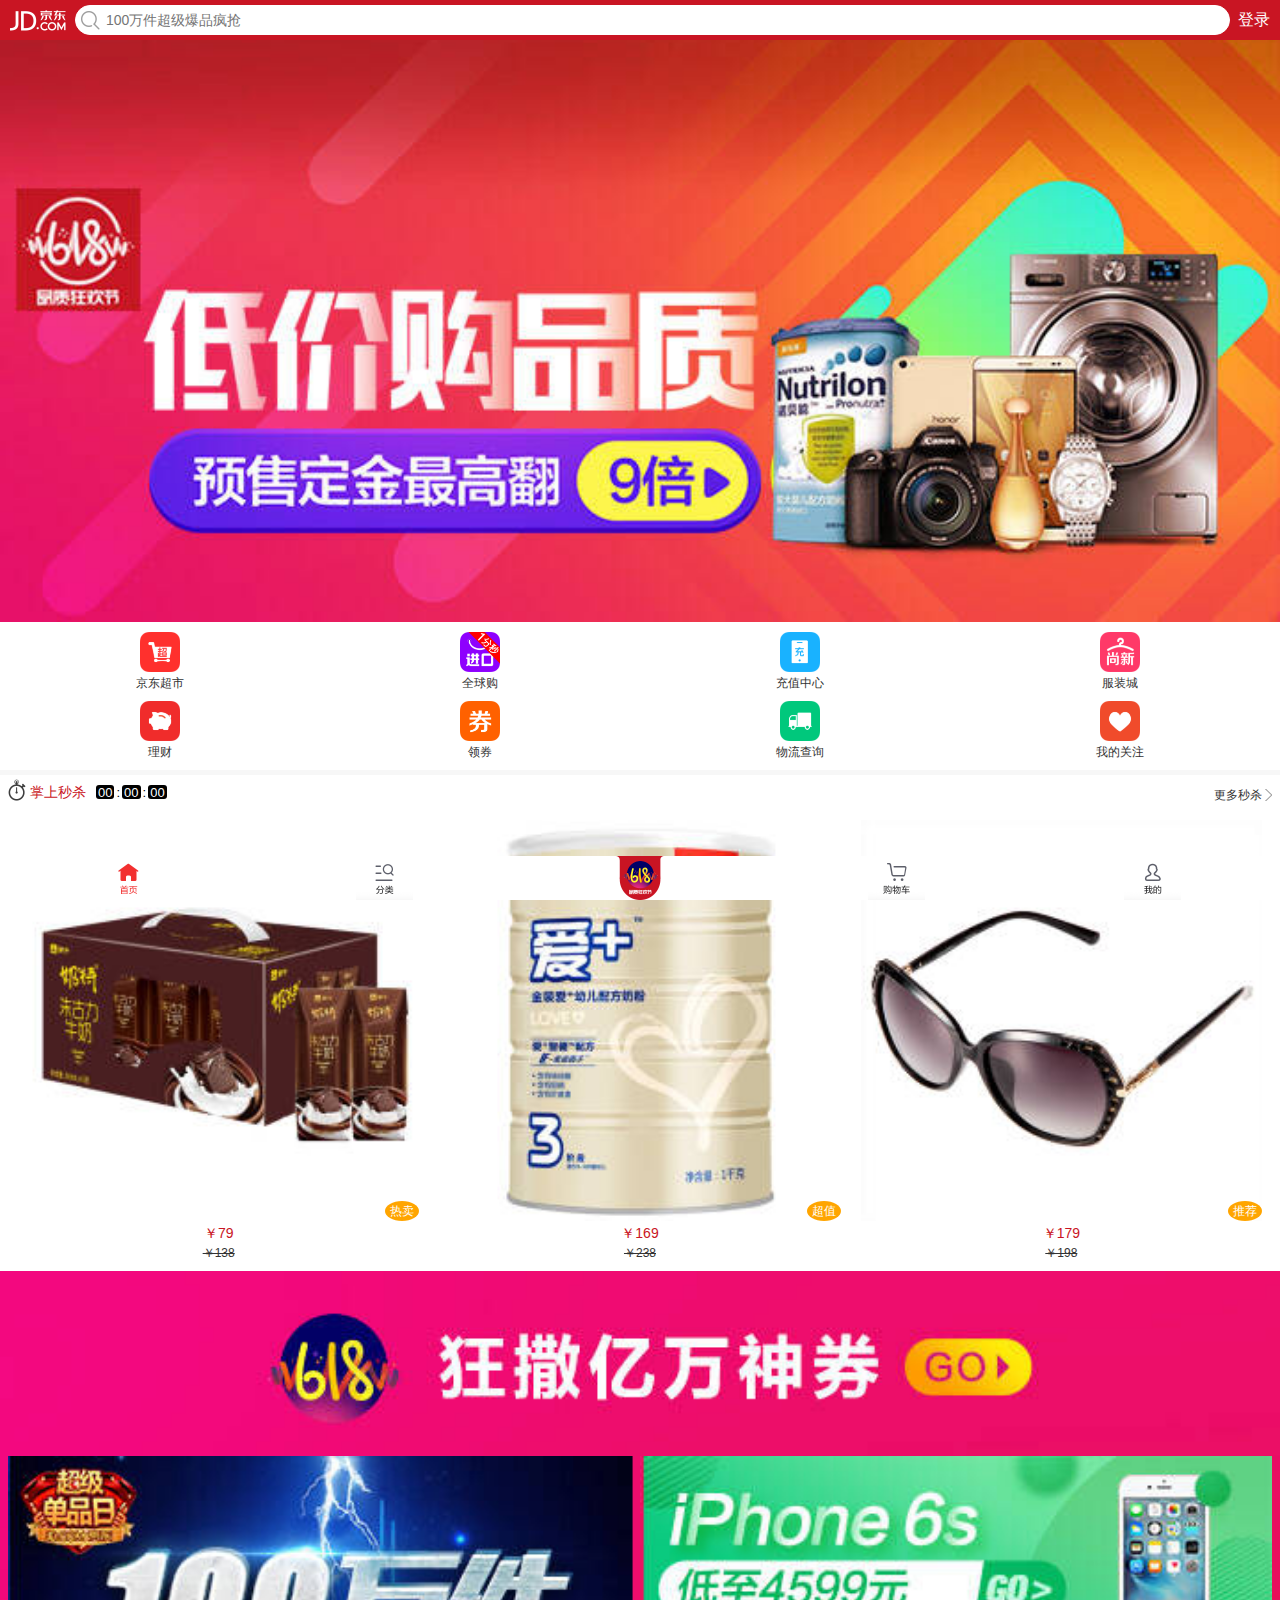
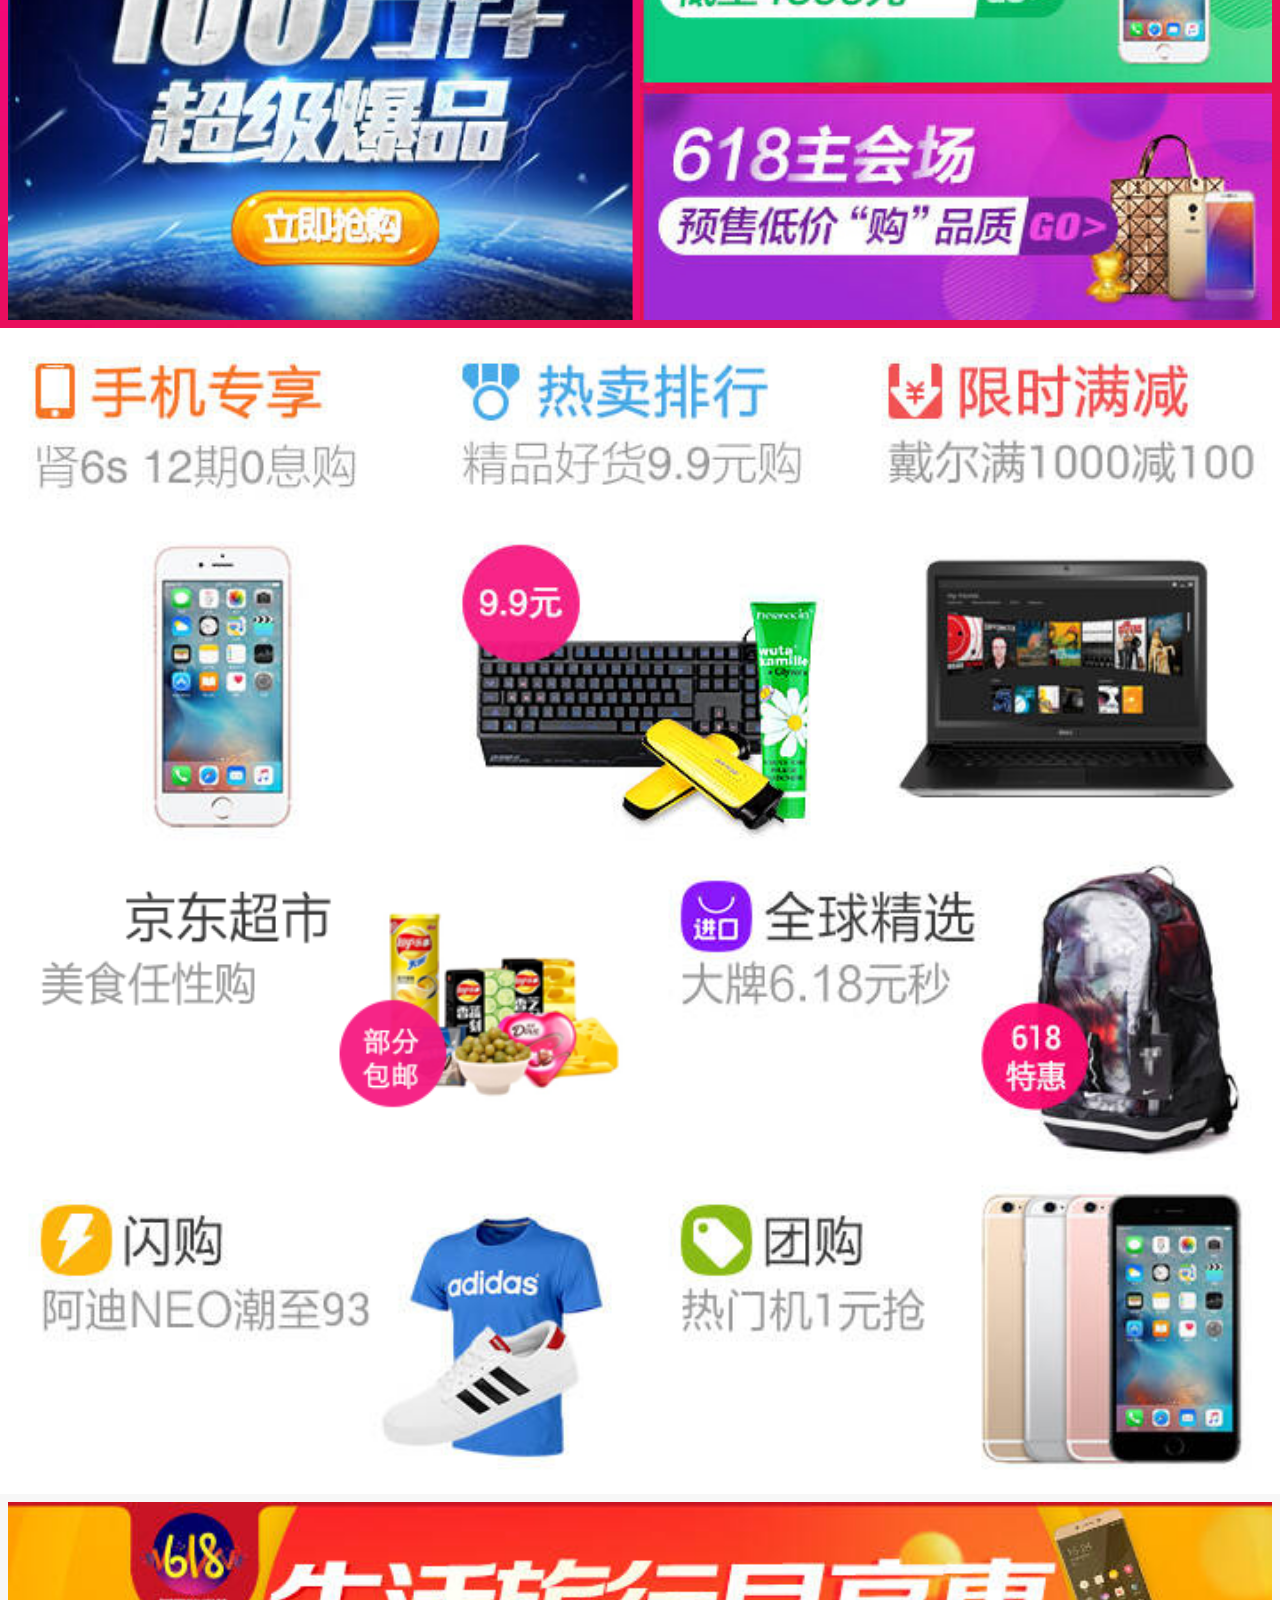
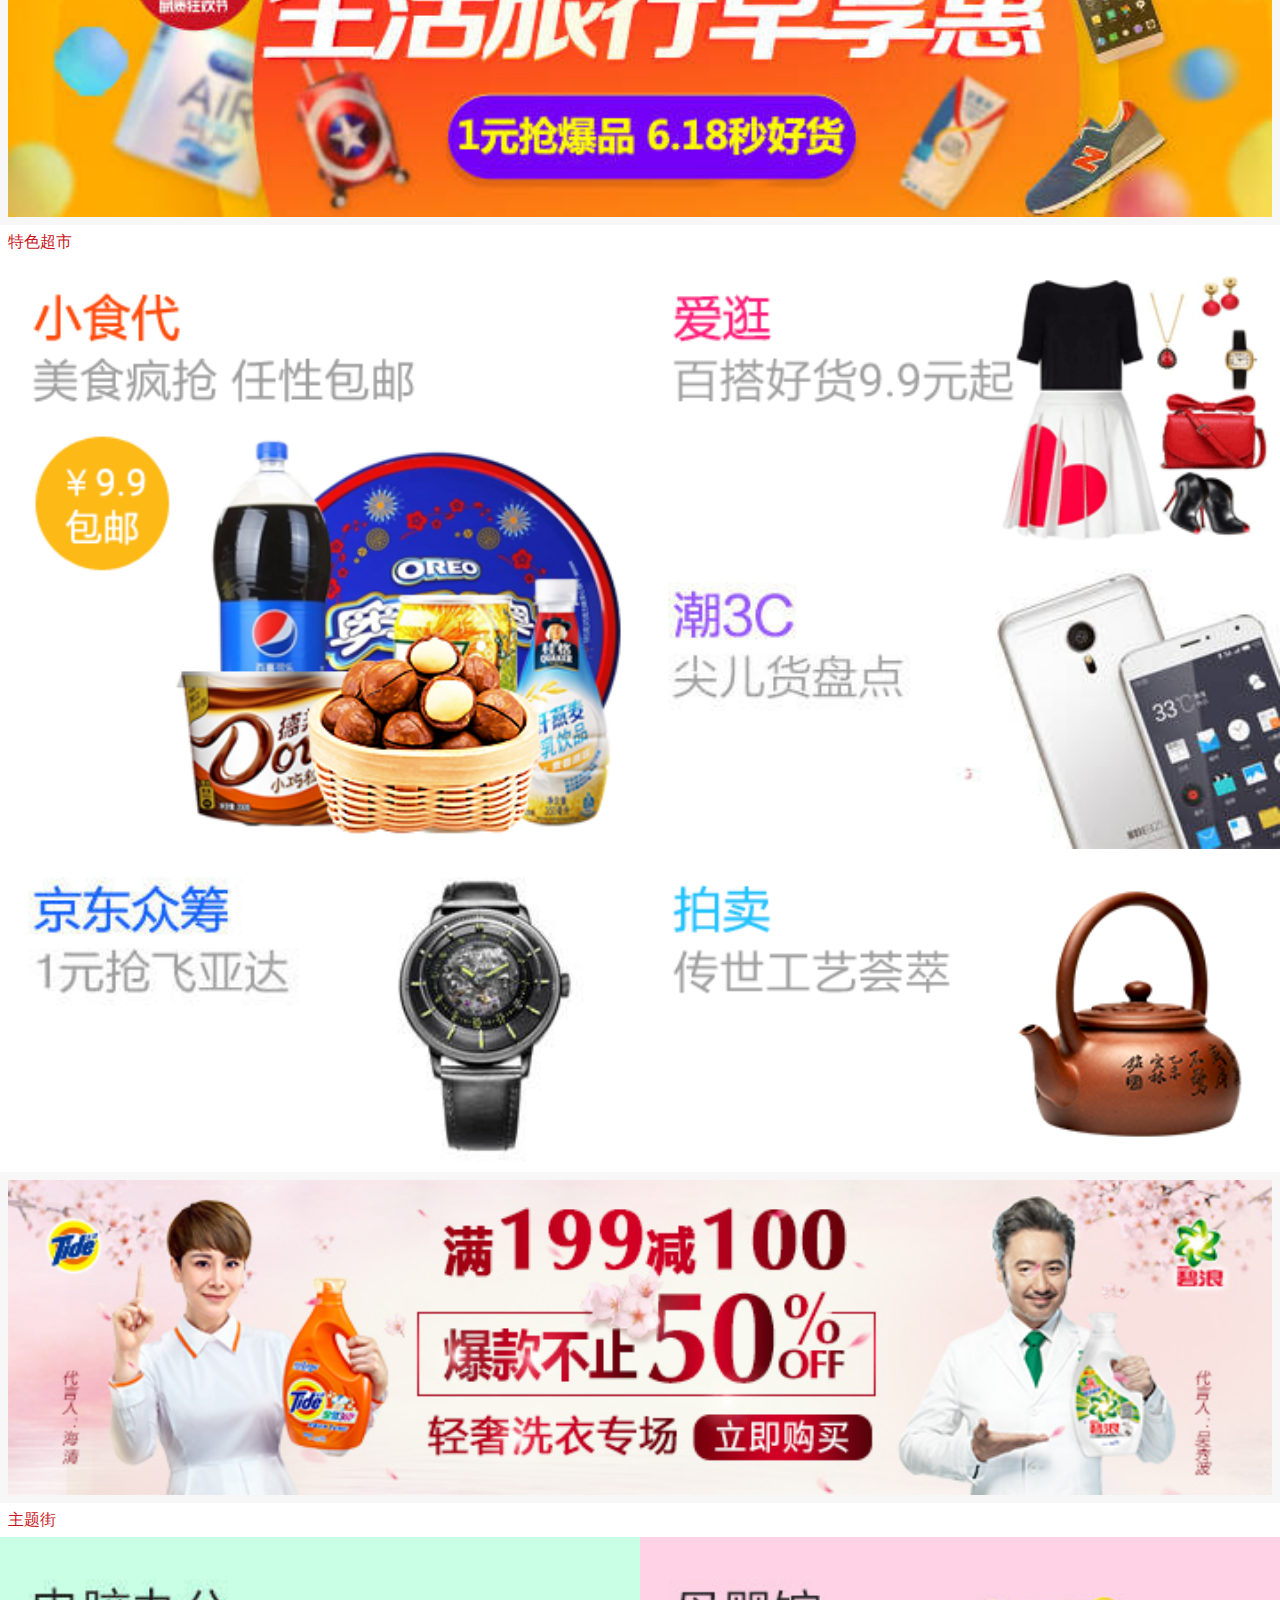
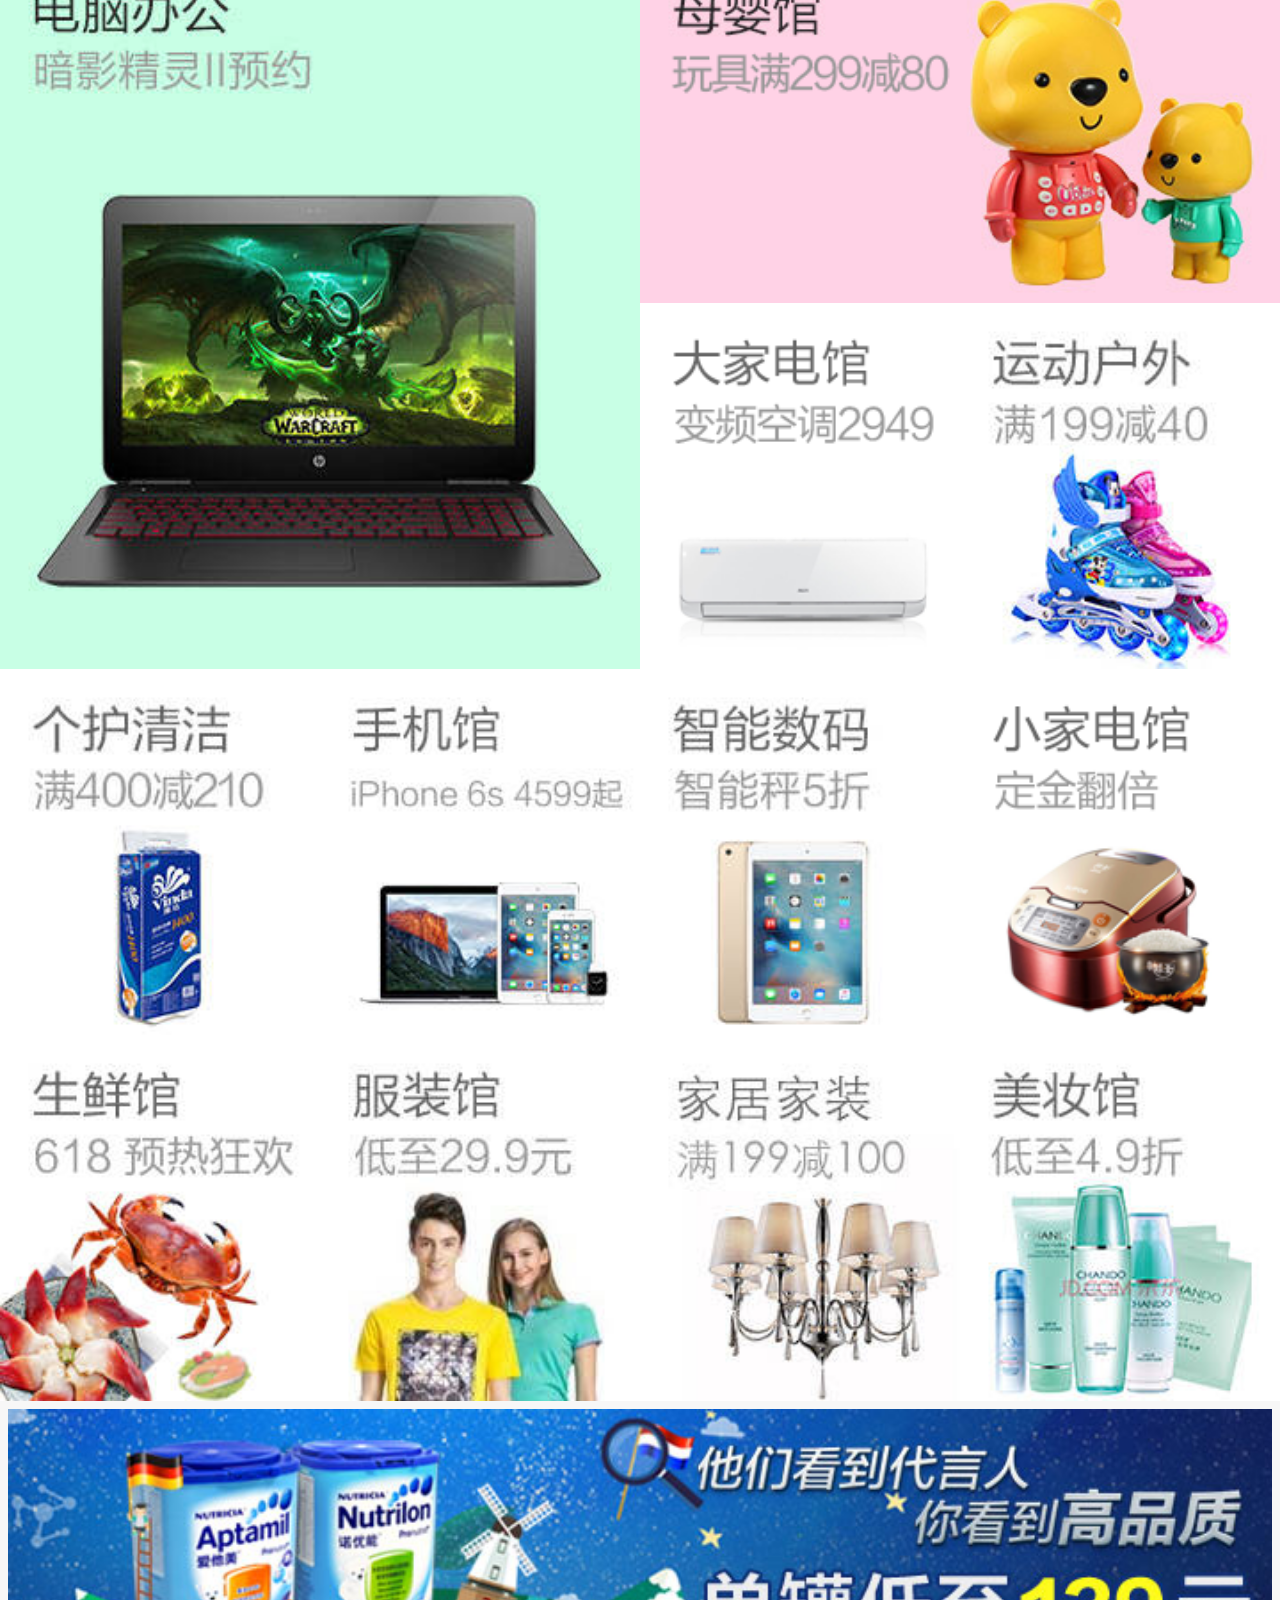
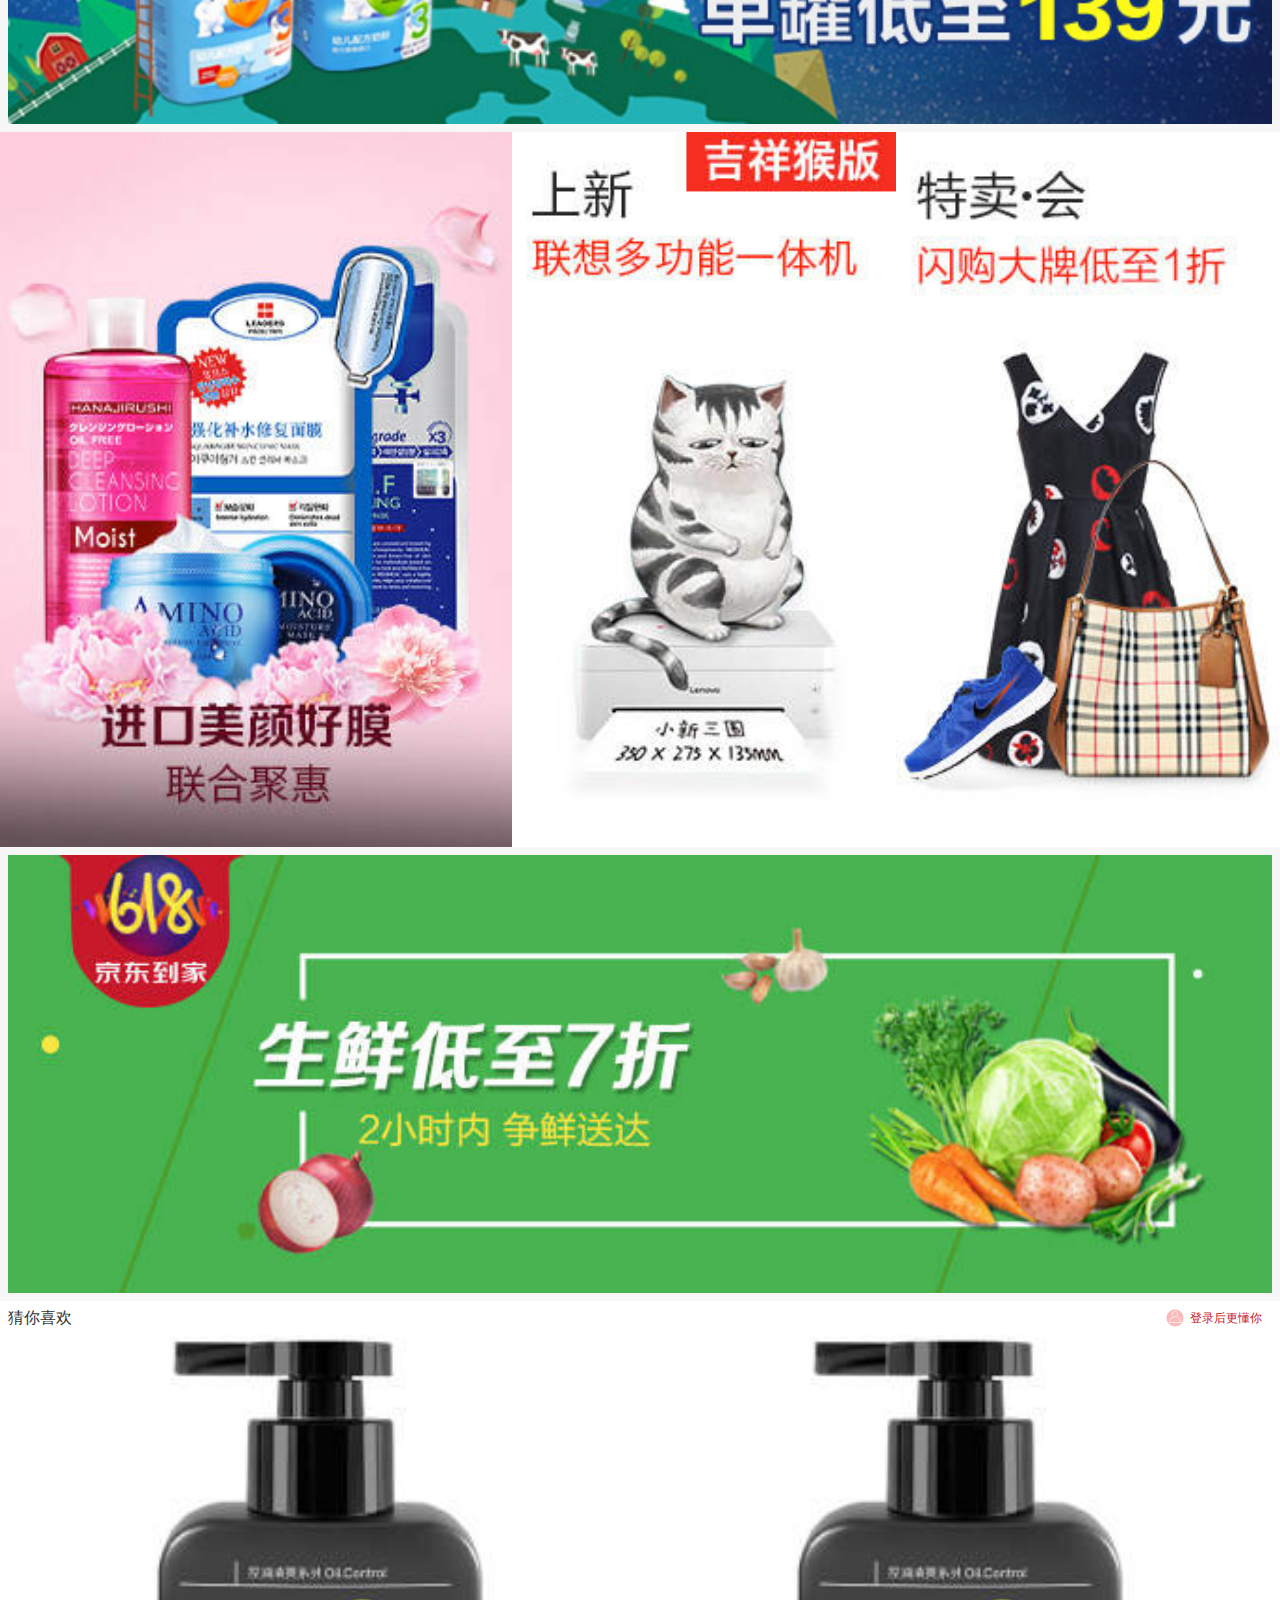
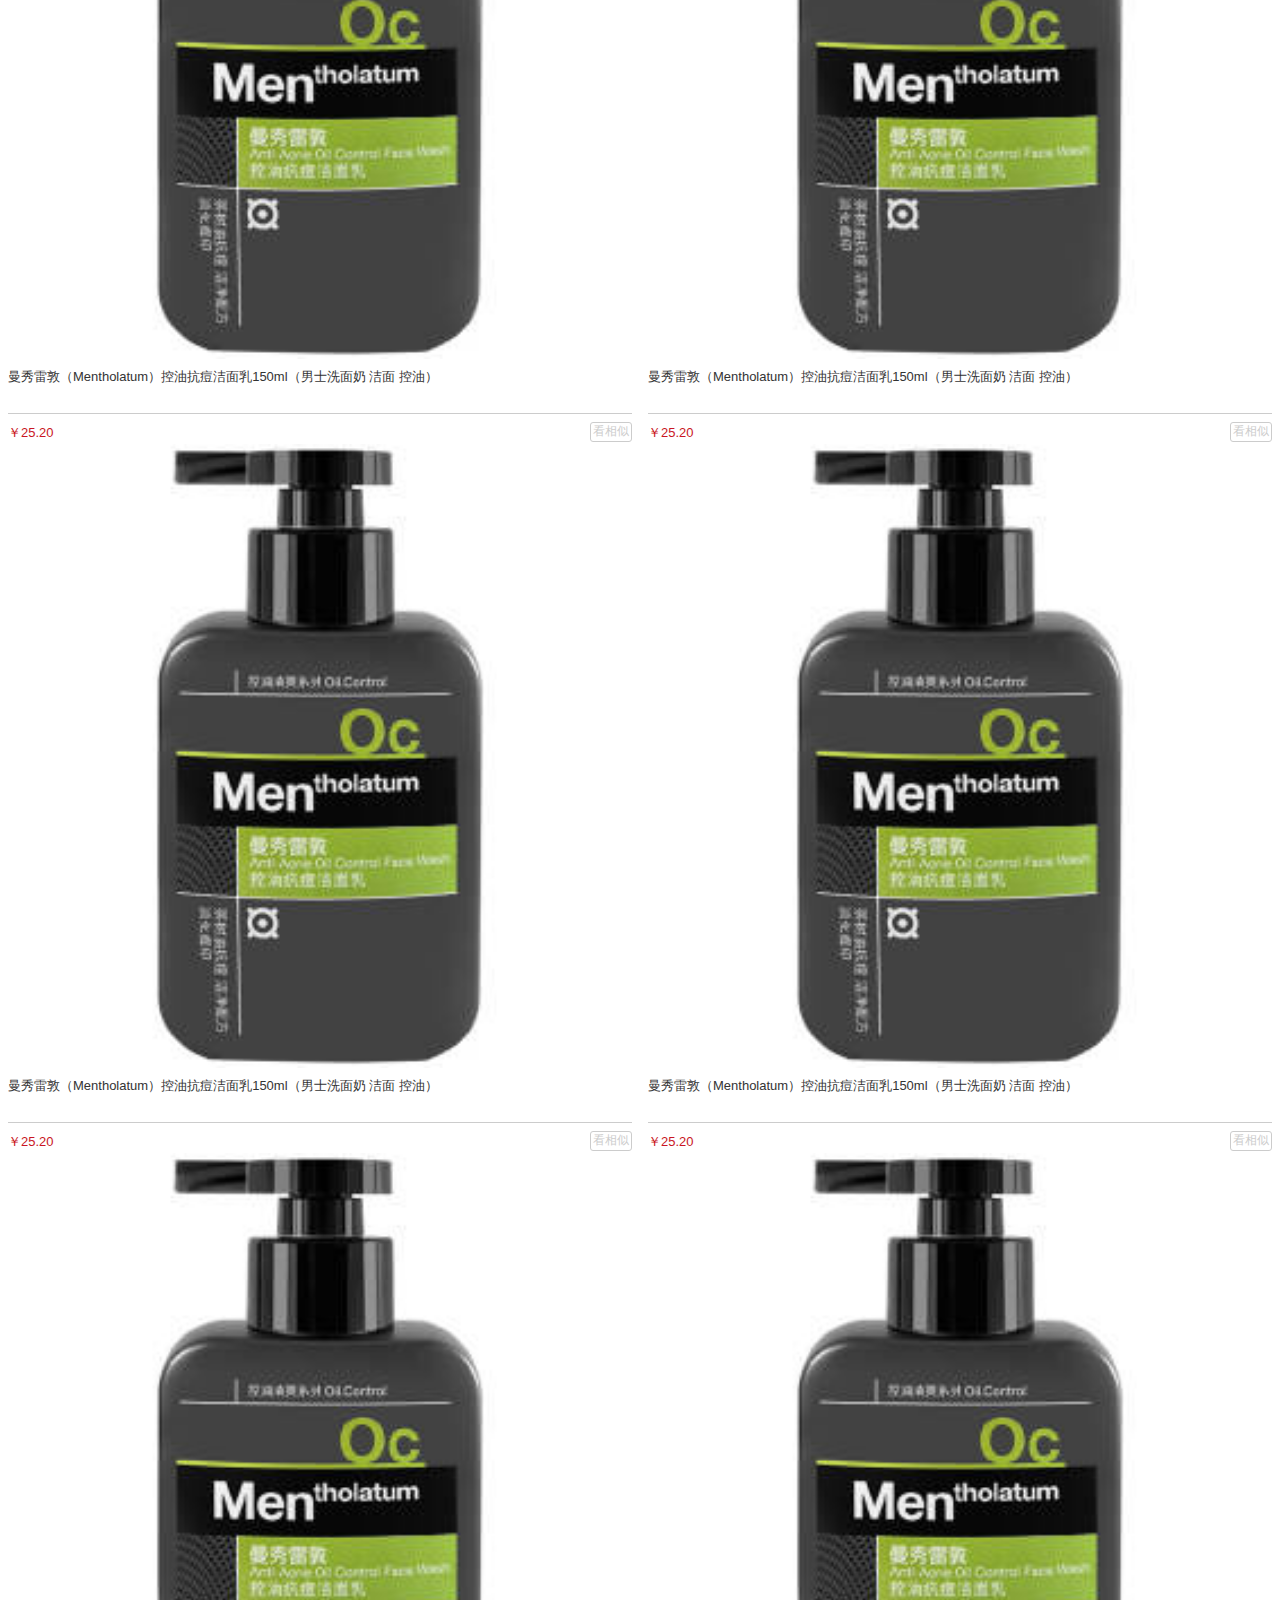
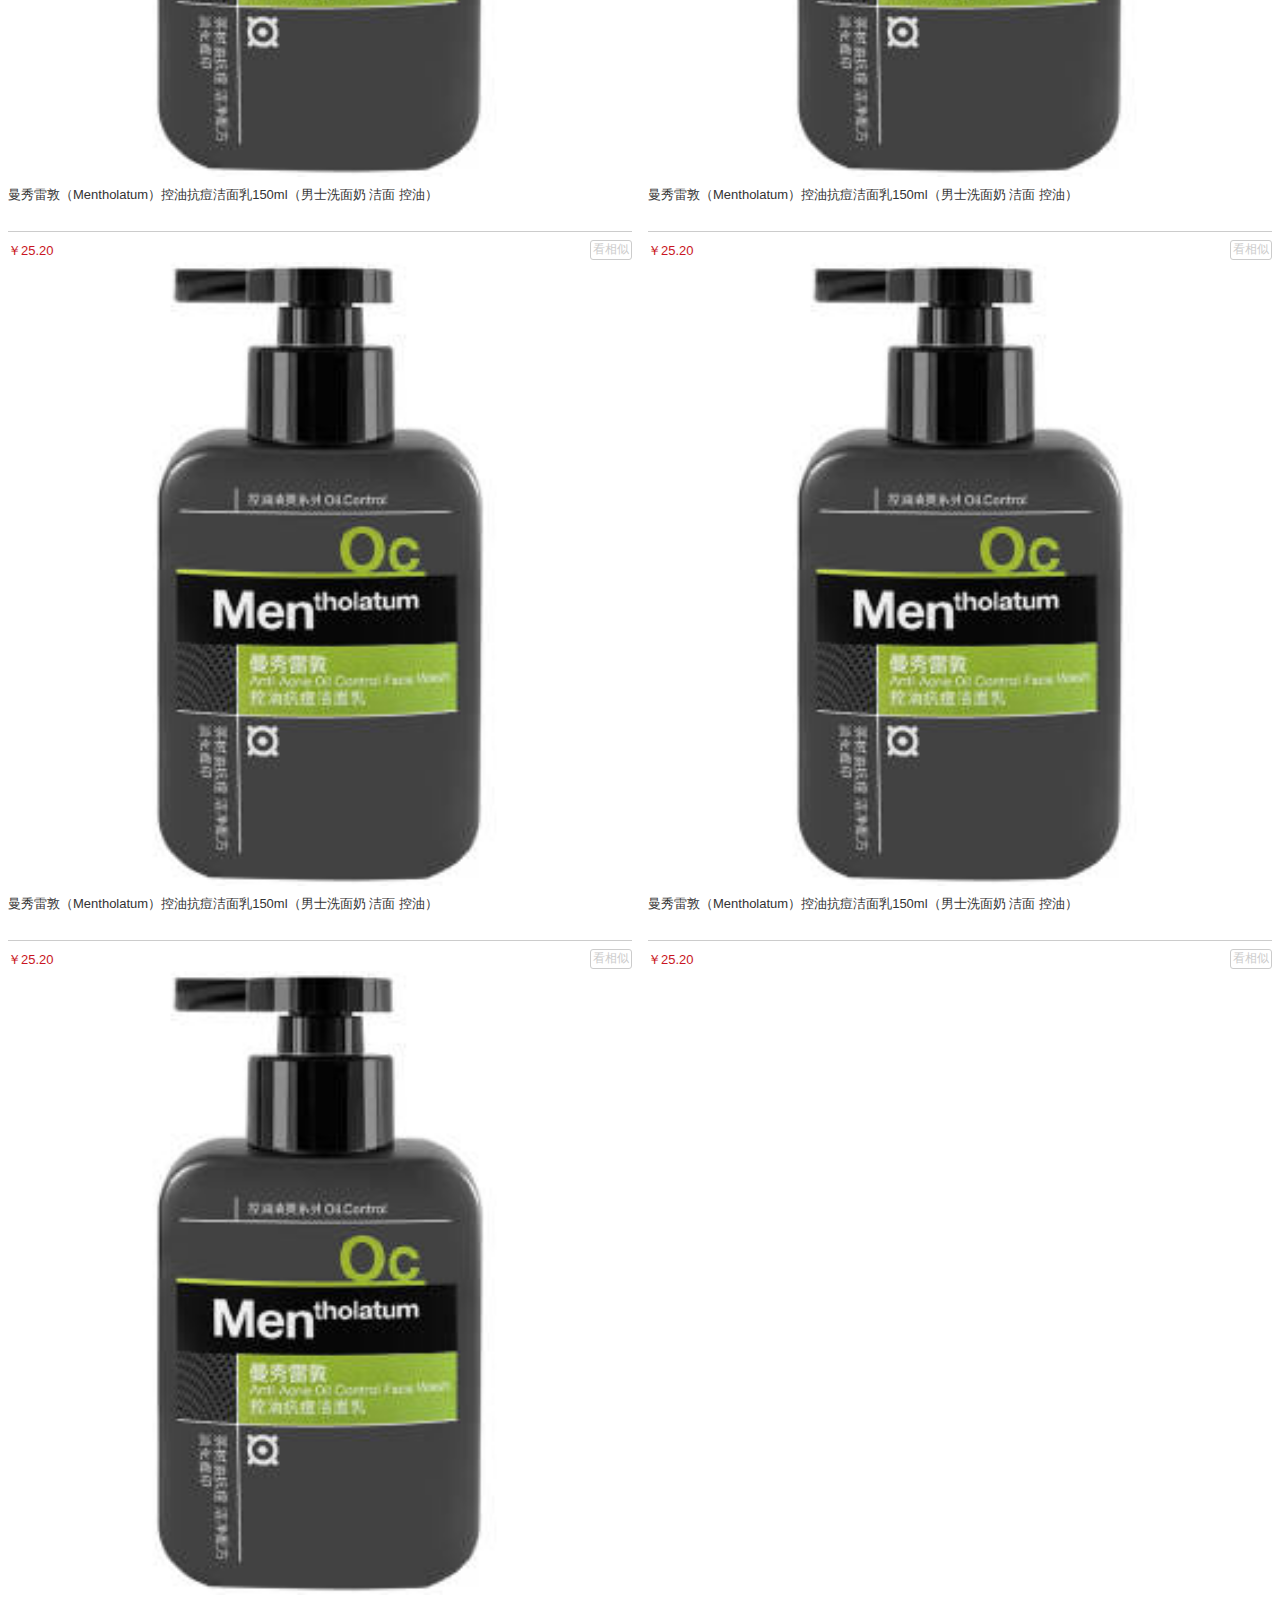
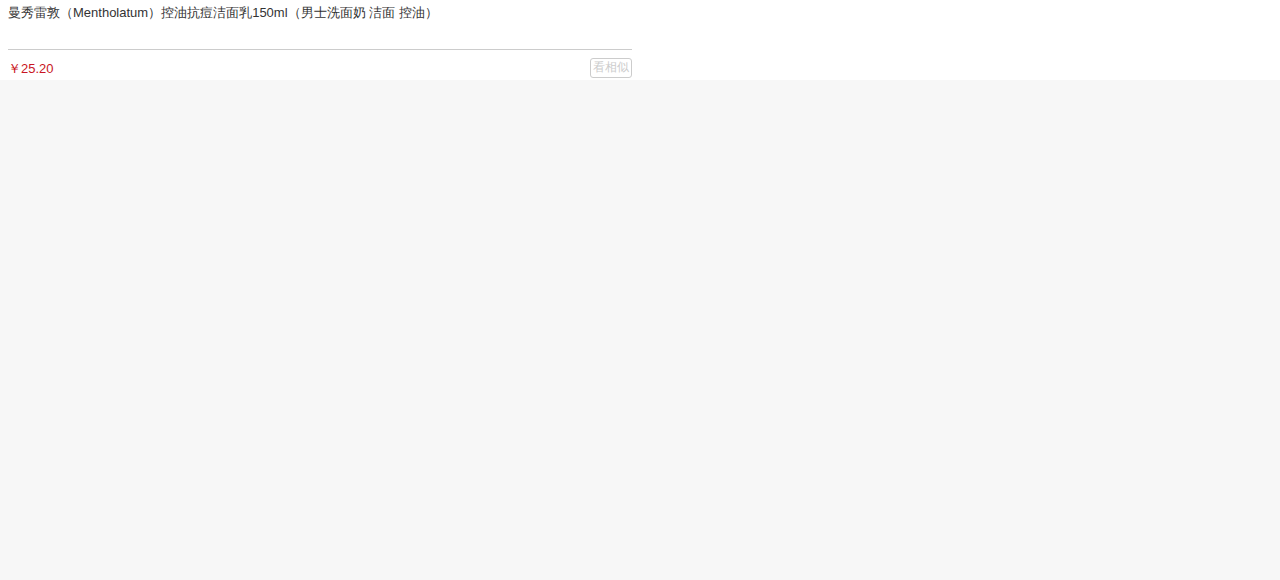
<file: jdMobile/index.html>
<!DOCTYPE html>
<html lang="en">

<head>
  <meta charset="UTF-8">
  <meta name="viewport" content="width=device-width, initial-scale=1.0">
  <meta http-equiv="X-UA-Compatible" content="ie=edge">
  <title>京东移动端</title>
  <!-- 引入清除浏览器默认样式 -->
  <link rel="stylesheet" href="./css/reset.css">
  <!-- 引入normalize.css 的原因在于兼容各个移动端浏览器 -->
  <link rel="stylesheet" href="./css/normalize.css">
  <!-- 引入当前页面的css -->
  <link rel="stylesheet" href="./css/jdm.css">
  <!-- 引入标签图标  快捷方式: link:favicon -->
  <link rel="shortcut icon" href="favicon.ico" type="image/x-icon">
</head>

<body>
  <div class="jdm">
    <!-- 顶部搜索 -->
    <header>
      <!-- logo -->
      <a class="jdm-logo" href="javascript:;"></a>
      <!-- 搜索框 -->
      <div class="search-box">
        <i class="icon-search"></i>
        <input type="text" placeholder="100万件超级爆品疯抢">
      </div>
      <!-- 登录 -->
      <a class="jdm-login" href="javascript:;">登录</a>
    </header>
    <!-- 主要内容区域 -->
    <main>
      <!-- 轮播图 -->
      <div class="carousel">
        <ul>
          <li>
            <a href="javascript:;">
              <img src="./upload/slide_1.jpg" alt="">
            </a>
          </li>
        </ul>
      </div>
      <!-- 导航 -->
      <div class="nav">
        <ul>
          <li>
            <a href="javascript:;">
              <img src="./image/nav_1.png" alt="">
              <span>京东超市</span>
            </a>
          </li>
          <li>
            <a href="javascript:;">
              <img src="./image/nav_2.png" alt="">
              <span>全球购</span>
            </a>
          </li>
          <li>
            <a href="javascript:;">
              <img src="./image/nav_3.png" alt="">
              <span>充值中心</span>
            </a>
          </li>
          <li>
            <a href="javascript:;">
              <img src="./image/nav_4.png" alt="">
              <span>服装城</span>
            </a>
          </li>
          <li>
            <a href="javascript:;">
              <img src="./image/nav_5.png" alt="">
              <span>理财</span>
            </a>
          </li>
          <li>
            <a href="javascript:;">
              <img src="./image/nav_6.png" alt="">
              <span>领券</span>
            </a>
          </li>
          <li>
            <a href="javascript:;">
              <img src="./image/nav_7.png" alt="">
              <span>物流查询</span>
            </a>
          </li>
          <li>
            <a href="javascript:;">
              <img src="./image/nav_8.png" alt="">
              <span>我的关注</span>
            </a>
          </li>
        </ul>
      </div>
      <!-- 秒杀 -->
      <div class="seckill">
        <div class="seckill-top">
          <!-- 掌上秒杀 -->
          <h2>掌上秒杀</h2>
          <!-- 倒计时 -->
          <div class="seckill-time">
            <span>0</span>
            <span>0</span>
            <span>:</span>
            <span>0</span>
            <span>0</span>
            <span>:</span>
            <span>0</span>
            <span>0</span>
          </div>
          <!-- 更多秒杀 -->
          <a class="seckill-more" href="javascript:;">更多秒杀</a>
        </div>
        <div class="seckill-bottom">
          <ul>
            <li>
              <a href="javascript:;">
                <img src="./upload/seckill_1.jpg" alt="">
                <b>热卖</b>
              </a>
              <div class="price">
                <span class="new-price">￥79</span>
                <span class="old-price">￥138</span>
              </div>
            </li>
            <li>
              <a href="javascript:;">
                <img src="./upload/seckill_2.jpg" alt="">
                <b>超值</b>
              </a>
              <div class="price">
                <span class="new-price">￥169</span>
                <span class="old-price">￥238</span>
              </div>
            </li>
            <li>
              <a href="javascript:;">
                <img src="./upload/seckill_3.jpg" alt="">
                <b>推荐</b>
              </a>
              <div class="price">
                <span class="new-price">￥179</span>
                <span class="old-price">￥198</span>
              </div>
            </li>
          </ul>
        </div>
      </div>
      <!-- 会场 -->
      <div class="meeting">
        <img src="./upload/banner_bg.jpg" alt="">
        <ul>
          <li>
            <a href="">
              <img src="./upload/banner_1.jpg" alt="">
            </a>
          </li>
          <li>
            <a href="">
              <img src="./upload/banner_2.jpg" alt="">
            </a>
            <a href="">
              <img src="./upload/banner_3.jpg" alt="">
            </a>
          </li>
        </ul>
      </div>
      <!-- 热卖 -->
      <div class="hotsale">
        <ul>
          <li>
            <a href="javascript:;">
              <img src="./upload/major_1.jpg" alt="">
            </a>
            <a href="javascript:;">
              <img src="./upload/major_2.jpg" alt="">
            </a>
            <a href="javascript:;">
              <img src="./upload/major_3.jpg" alt="">
            </a>
          </li>
          <li>
            <a href="javascript:;">
              <img src="./upload/major_4.jpg" alt="">
            </a>
            <a href="javascript:;">
              <img src="./upload/major_5.jpg" alt="">
            </a>
          </li>
          <li>
            <a href="javascript:;">
              <img src="./upload/major_6.jpg" alt="">
            </a>
            <a href="javascript:;">
              <img src="./upload/major_7.jpg" alt="">
            </a>
          </li>
        </ul>
      </div>
      <!-- 广告 -->
      <div class="advert">
        <img src="./upload/advert_1.jpg" alt="">
      </div>
      <!-- 超市 -->
      <div class="market">
        <h2>特色超市</h2>
        <ul>
          <li>
            <a href="javascript:;">
              <img src="./upload/market_1.jpg" alt="">
            </a>
          </li>
          <li>
            <a href="javascript:;">
              <img src="./upload/market_2.jpg" alt="">
            </a>
          </li>
          <li>
            <a href="javascript:;">
              <img src="./upload/market_3.jpg" alt="">
            </a>
          </li>
          <li>
            <a href="javascript:;">
              <img src="./upload/market_4.jpg" alt="">
            </a>
          </li>
          <li>
            <a href="javascript:;">
              <img src="./upload/market_5.jpg" alt="">
            </a>
          </li>
        </ul>
      </div>
      <!-- 广告 -->
      <div class="advert">
        <img src="./upload/advert_3.jpg" alt="">
      </div>
      <!-- 主题 -->
      <div class="theme">
        <h2>主题街</h2>
        <ul>
          <li>
            <a href="javascript:;">
              <img src="./upload/theme_1.jpg" alt="">
            </a>
            <a href="javascript:;">
              <img src="./upload/theme_2.jpg" alt="">
            </a>
            <a href="javascript:;">
              <img src="./upload/theme_3.jpg" alt="">
            </a>
            <a href="javascript:;">
              <img src="./upload/theme_4.jpg" alt="">
            </a>
          </li>
          <li>
            <a href="javascript:;">
              <img src="./upload/theme_5.jpg" alt="">
            </a>
            <a href="javascript:;">
              <img src="./upload/theme_6.jpg" alt="">
            </a>
            <a href="javascript:;">
              <img src="./upload/theme_7.jpg" alt="">
            </a>
            <a href="javascript:;">
              <img src="./upload/theme_8.jpg" alt="">
            </a>
          </li>
          <li>
            <a href="javascript:;">
              <img src="./upload/theme_9.jpg" alt="">
            </a>
            <a href="javascript:;">
              <img src="./upload/theme_10.jpg" alt="">
            </a>
            <a href="javascript:;">
              <img src="./upload/theme_11.jpg" alt="">
            </a>
            <a href="javascript:;">
              <img src="./upload/theme_12.jpg" alt="">
            </a>
          </li>
        </ul>
      </div>
      <!-- 广告 -->
      <div class="advert">
        <img src="./upload/advert_4.jpg" alt="">
      </div>
      <!-- 品牌 -->
      <div class="brand">
        <ul>
          <li>
            <a href="JavaScript:;">
              <img src="./upload/brand_1.jpg" alt="">
            </a>
          </li>
          <li>
            <a href="JavaScript:;">
              <img src="./upload/brand_2.jpg" alt="">
            </a>
          </li>
          <li>
            <a href="JavaScript:;">
              <img src="./upload/brand_3.jpg" alt="">
            </a>
          </li>
        </ul>
      </div>
      <!-- 广告 -->
      <div class="advert">
        <img src="./upload/advert_7.jpg" alt="">
      </div>
      <!-- 猜你喜欢 -->
      <div class="guess">
        <div class="guess-top">
          <h2>猜你喜欢</h2>
          <a class="guess-login" href="JavaScript:;">登录后更懂你</a>
        </div>
        <div class="guess-bottom">
          <div class="item">
            <a href="javascript:;"><img src="./upload/item_1.jpg" alt=""></a>
            <p>
                曼秀雷敦（Mentholatum）控油抗痘洁面乳150ml（男士洗面奶 洁面 控油）
            </p>
            <div class="price">
              <span>￥25.20</span>
              <a class="see-like" href="javascript:;">看相似</a>
            </div>
          </div>
          <div class="item">
              <a href="javascript:;"><img src="./upload/item_1.jpg" alt=""></a>
              <p>
                  曼秀雷敦（Mentholatum）控油抗痘洁面乳150ml（男士洗面奶 洁面 控油）
              </p>
              <div class="price">
                <span>￥25.20</span>
                <a class="see-like" href="javascript:;">看相似</a>
              </div>
            </div>
            <div class="item">
                <a href="javascript:;"><img src="./upload/item_1.jpg" alt=""></a>
                <p>
                    曼秀雷敦（Mentholatum）控油抗痘洁面乳150ml（男士洗面奶 洁面 控油）
                </p>
                <div class="price">
                  <span>￥25.20</span>
                  <a class="see-like" href="javascript:;">看相似</a>
                </div>
              </div>
              <div class="item">
                  <a href="javascript:;"><img src="./upload/item_1.jpg" alt=""></a>
                  <p>
                      曼秀雷敦（Mentholatum）控油抗痘洁面乳150ml（男士洗面奶 洁面 控油）
                  </p>
                  <div class="price">
                    <span>￥25.20</span>
                    <a class="see-like" href="javascript:;">看相似</a>
                  </div>
                </div>
                <div class="item">
                    <a href="javascript:;"><img src="./upload/item_1.jpg" alt=""></a>
                    <p>
                        曼秀雷敦（Mentholatum）控油抗痘洁面乳150ml（男士洗面奶 洁面 控油）
                    </p>
                    <div class="price">
                      <span>￥25.20</span>
                      <a class="see-like" href="javascript:;">看相似</a>
                    </div>
                  </div>
                  <div class="item">
                      <a href="javascript:;"><img src="./upload/item_1.jpg" alt=""></a>
                      <p>
                          曼秀雷敦（Mentholatum）控油抗痘洁面乳150ml（男士洗面奶 洁面 控油）
                      </p>
                      <div class="price">
                        <span>￥25.20</span>
                        <a class="see-like" href="javascript:;">看相似</a>
                      </div>
                    </div>
                    <div class="item">
                        <a href="javascript:;"><img src="./upload/item_1.jpg" alt=""></a>
                        <p>
                            曼秀雷敦（Mentholatum）控油抗痘洁面乳150ml（男士洗面奶 洁面 控油）
                        </p>
                        <div class="price">
                          <span>￥25.20</span>
                          <a class="see-like" href="javascript:;">看相似</a>
                        </div>
                      </div>
                      <div class="item">
                          <a href="javascript:;"><img src="./upload/item_1.jpg" alt=""></a>
                          <p>
                              曼秀雷敦（Mentholatum）控油抗痘洁面乳150ml（男士洗面奶 洁面 控油）
                          </p>
                          <div class="price">
                            <span>￥25.20</span>
                            <a class="see-like" href="javascript:;">看相似</a>
                          </div>
                        </div>
                        <div class="item">
                            <a href="javascript:;"><img src="./upload/item_1.jpg" alt=""></a>
                            <p>
                                曼秀雷敦（Mentholatum）控油抗痘洁面乳150ml（男士洗面奶 洁面 控油）
                            </p>
                            <div class="price">
                              <span>￥25.20</span>
                              <a class="see-like" href="javascript:;">看相似</a>
                            </div>
                          </div>
        </div>
      </div>
      <!-- 底部 -->
    </main>
    <!-- 工具栏 -->
    <aside class="toolbar">
      <ul>
        <li>
          <a href="javascript:;">
            <img src="./image/index-icon.png" alt="">
          </a>
        </li>
        <li>
          <a href="javascript:;">
            <img src="./image/sort-icon.png" alt="">
          </a>
        </li>
        <li>
          <a href="javascript:;">
            <img src="./image/618-icon.png" alt="">
          </a>
        </li>
        <li>
          <a href="javascript:;">
            <img src="./image/cart-icon.png" alt="">
          </a>
        </li>
        <li>
          <a href="javascript:;">
            <img src="./image/center-icon.png" alt="">
          </a>
        </li>
      </ul>
    </aside>
  </div>

</body>

</html>
</file>
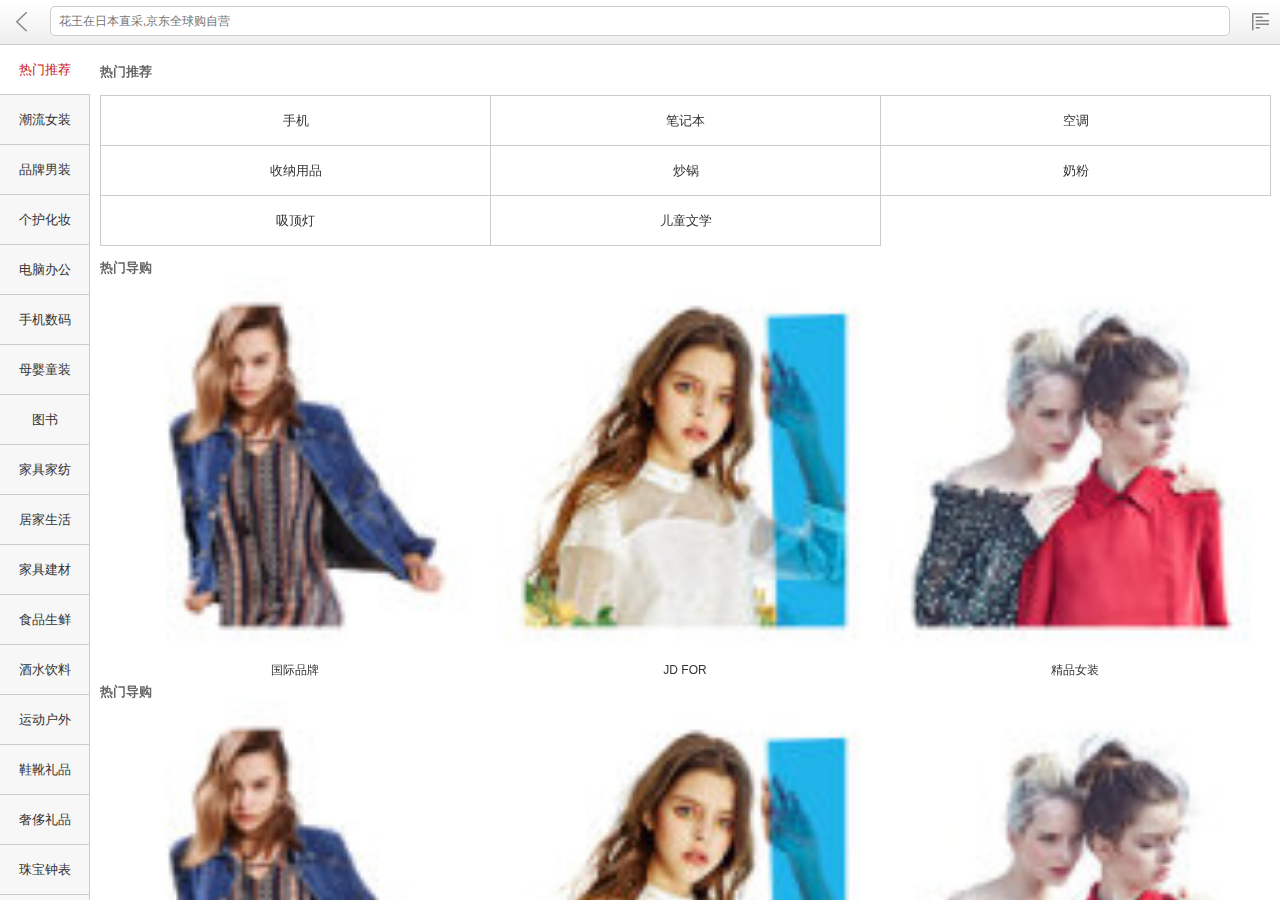
<file: jdMobile/sort.html>
<!DOCTYPE html>
<html lang="en">

<head>
  <meta charset="UTF-8">
  <meta name="viewport" content="width=device-width, initial-scale=1.0">
  <meta http-equiv="X-UA-Compatible" content="ie=edge">
  <title>京东-分类</title>
  <!-- 引入浏览器默认样式 -->
  <link rel="stylesheet" href="./css/reset.css">
  <!-- 引入normalize.css -->
  <link rel="stylesheet" href="./css/normalize.css">
  <!-- 引入页面样式 -->
  <link rel="stylesheet" href="./css/sort.css">
  <!-- 引入favicon -->
  <link rel="shortcut icon" href="favicon.ico" type="image/x-icon">
</head>

<body>
  <!-- 分类页布局容器 -->
  <div class="jd-sort">
    <!-- 头部搜索 -->
    <header>
      <!-- 返回按钮 -->
      <a href="javascript:;" class="back-icon"></a>
      <!-- 搜索框 -->
      <div class="search-box">
        <input type="text" placeholder="花王在日本直采,京东全球购自营">
      </div>
      <!-- 菜单按钮 -->
      <a href="javascript:;" class="menu-icon"></a>
    </header>
    <!-- 主要区域 -->
    <main>
      <!-- 左侧分类菜单 -->
      <aside>
        <ul>
          <li class="active">热门推荐</li>
          <li>潮流女装</li>
          <li>品牌男装</li>
          <li>个护化妆</li>
          <li>电脑办公</li>
          <li>手机数码</li>
          <li>母婴童装</li>
          <li>图书</li>
          <li>家具家纺</li>
          <li>居家生活</li>
          <li>家具建材</li>
          <li>食品生鲜</li>
          <li>酒水饮料</li>
          <li>运动户外</li>
          <li>鞋靴礼品</li>
          <li>奢侈礼品</li>
          <li>珠宝钟表</li>
          <li>玩具乐器</li>
          <li>内衣配饰</li>
          <li>汽车用品</li>
          <li>音像制品</li>
          <li>医药保健</li>
          <li>计生情趣</li>
          <li>京东金融</li>
          <li>生活旅行</li>
          <li>宠物农资</li>
        </ul>
      </aside>
      <!-- 右侧内容 -->
      <article>
        <div class="hot-tuijian">
          <h2>热门推荐</h2>
          <ul>
            <li>手机</li>
            <li>笔记本</li>
            <li>空调</li>
            <li>收纳用品</li>
            <li>炒锅</li>
            <li>奶粉</li>
            <li>吸顶灯</li>
            <li>儿童文学</li>
          </ul>
        </div>
        <div class="hot-sale">
          <h2>热门导购</h2>
          <ul>
            <li>
              <a href="JavaScript:;">
                <img src="./upload/sort_1.jpg" alt="">
                <span>国际品牌</span>
              </a>
            </li>
            <li>
              <a href="JavaScript:;">
                <img src="./upload/sort_2.jpg" alt="">
                <span>JD FOR</span>
              </a>
            </li>
            <li>
              <a href="JavaScript:;">
                <img src="./upload/sort_3.jpg" alt="">
                <span>精品女装</span>
              </a>
            </li>
          </ul>
        </div>

        <div class="hot-sale">
            <h2>热门导购</h2>
            <ul>
              <li>
                <a href="JavaScript:;">
                  <img src="./upload/sort_1.jpg" alt="">
                  <span>国际品牌</span>
                </a>
              </li>
              <li>
                <a href="JavaScript:;">
                  <img src="./upload/sort_2.jpg" alt="">
                  <span>JD FOR</span>
                </a>
              </li>
              <li>
                <a href="JavaScript:;">
                  <img src="./upload/sort_3.jpg" alt="">
                  <span>精品女装</span>
                </a>
              </li>
              <li>
                  <a href="JavaScript:;">
                    <img src="./upload/sort_1.jpg" alt="">
                    <span>国际品牌</span>
                  </a>
                </li>
                <li>
                  <a href="JavaScript:;">
                    <img src="./upload/sort_2.jpg" alt="">
                    <span>JD FOR</span>
                  </a>
                </li>
                <li>
                  <a href="JavaScript:;">
                    <img src="./upload/sort_3.jpg" alt="">
                    <span>精品女装</span>
                  </a>
                </li>
                <li>
                    <a href="JavaScript:;">
                      <img src="./upload/sort_1.jpg" alt="">
                      <span>国际品牌</span>
                    </a>
                  </li>
                  <li>
                    <a href="JavaScript:;">
                      <img src="./upload/sort_2.jpg" alt="">
                      <span>JD FOR</span>
                    </a>
                  </li>
                  <li>
                    <a href="JavaScript:;">
                      <img src="./upload/sort_3.jpg" alt="">
                      <span>精品女装</span>
                    </a>
                  </li>
            </ul>
          </div>
          <div class="hot-sale">
              <h2>热门导购</h2>
              <ul>
                <li>
                  <a href="JavaScript:;">
                    <img src="./upload/sort_1.jpg" alt="">
                    <span>国际品牌</span>
                  </a>
                </li>
                <li>
                  <a href="JavaScript:;">
                    <img src="./upload/sort_2.jpg" alt="">
                    <span>JD FOR</span>
                  </a>
                </li>
                <li>
                  <a href="JavaScript:;">
                    <img src="./upload/sort_3.jpg" alt="">
                    <span>精品女装</span>
                  </a>
                </li>
              </ul>
            </div>
        </article>
    </main>
  </div>
</body>

</html>
</file>
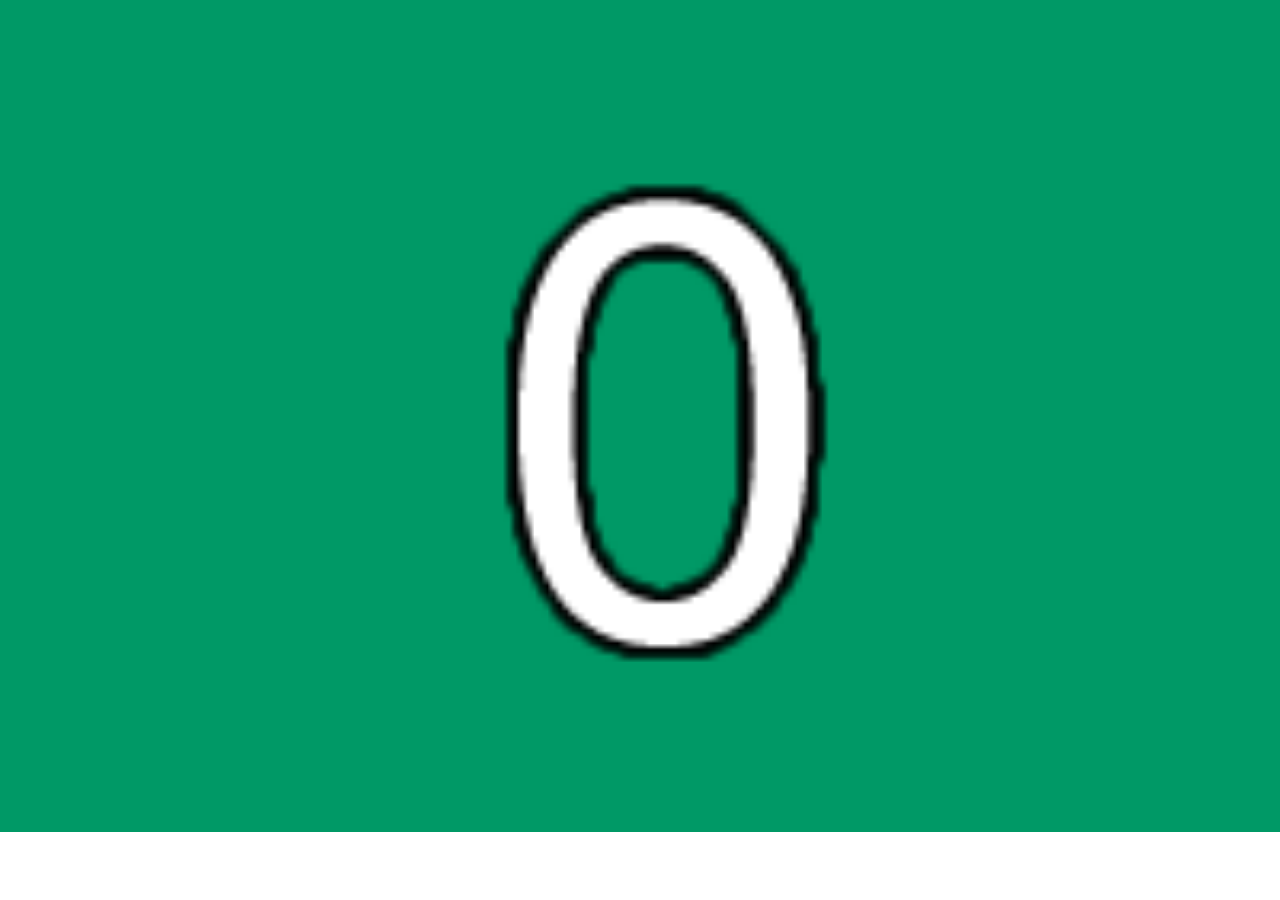
<file: 移动端事件/08-触屏轮播图.html>
<!DOCTYPE html>
<html lang="en">

<head>
  <meta charset="UTF-8">
  <meta name="viewport" content="width=device-width, initial-scale=1.0">
  <meta http-equiv="X-UA-Compatible" content="ie=edge">
  <title>触屏轮播图</title>
  <style>
    html,
    body {
      width: 100%;
      height: 100%;
      margin: 0;
      padding: 0;
    }

    .carousel {
      width: 100%;
      overflow: hidden;
    }

    .carousel ul {
      position: relative;
      top: 0;
      margin: 0;
      padding: 0;
      list-style: none;
      /* width: 1000%; */
      overflow: hidden;
    }

    .carousel li {
      float: left;
      /* width: 10%; */
    }

    .carousel a {
      display: block;
      width: 100%;
    }

    .carousel img {
      width: 100%;
      height: auto;
      vertical-align: middle;
    }
  </style>
</head>

<body>
  <div class="carousel">
    <ul>
      <li>
        <a href="javascript:;">
          <img src="./image/0.png" alt="">
        </a>
      </li>
      <li>
        <a href="javascript:;">
          <img src="./image/1.png" alt="">
        </a>
      </li>
      <li>
        <a href="javascript:;">
          <img src="./image/2.png" alt="">
        </a>
      </li>
      <li>
        <a href="javascript:;">
          <img src="./image/3.png" alt="">
        </a>
      </li>
      <li>
        <a href="javascript:;">
          <img src="./image/4.png" alt="">
        </a>
      </li>
      <li>
        <a href="javascript:;">
          <img src="./image/5.png" alt="">
        </a>
      </li>
      <li>
        <a href="javascript:;">
          <img src="./image/6.png" alt="">
        </a>
      </li>
      <li>
        <a href="javascript:;">
          <img src="./image/7.png" alt="">
        </a>
      </li>
    </ul>
  </div>
  <script>
    // 功能: 触屏轮播图
    // 步骤: 
    // 0.获取元素
    // 0.1 获取carousel元素
    var carousel = document.querySelector('.carousel');
    // 0.2 获取ul
    var ul = carousel.querySelector('ul');
    // 0.3 获取第一个li 
    var firstLi = ul.querySelector("li");
    // 0.4 获取最后一个li 
    var lastLi = ul.querySelector('li:last-child');
    // 声明变量
    var aLi, carouselWidth, index = 0, timer, startX, endX;
    // 1.把轮播图的布局写好
    function init() {
      // 1.1 把第一个li添加到最后一个li后面
      ul.appendChild(firstLi.cloneNode(true));
      // 1.2 把最后一个li添加到第一个li前面
      ul.insertBefore(lastLi.cloneNode(true), firstLi);
      // 1.3 获取li
      aLi = document.querySelectorAll('li');
      // 1.4 设置宽度(ul和li的)
      setWidth();
      // 1.5 图片的显示序号有问题 第一个图片显示的应该时0 而不是7 因此作如下调整
      index--;
      ul.style.left = index * carouselWidth + 'px';

      // 1.6 让轮播图轮播起来
      autoplay();
    }

    function setWidth() {
      carouselWidth = carousel.offsetWidth;
      // console.log(carouselWidth);
      ul.style.width = carouselWidth * aLi.length + 'px';

      for (var i = 0; i < aLi.length; i++) {
        aLi[i].style.width = carouselWidth + 'px';
      }
    }


    // 2.让轮播图轮播器来
    function autoplay() {
      timer = setInterval(function () {
        index--;

        ul.style.left = index * carouselWidth + 'px';
        ul.style.transition = 'all 1s';
      }, 1500)
    }
    // 3.检测索引的变化 调整索引
    // 3.1 给ul添加transitionEnd事件 当ul过渡完成的时候 去监听
    ul.addEventListener('webkitTransitionEnd', function () {
      // console.log(1);
      // 3.2 判断索引为0 的时候  让其索引为-8;
      if (index == 0) {
        index = -8;
      }
      // 3.3 判断索引为-9的时候  让其索引为-1;
      if (index == -9) {
        index = -1;
      }
      // 3.4 让ul的left值发生变化
      ul.style.left = index * carouselWidth + 'px';
      // 3.5 去除ul的过渡效果
      ul.style.transition = '';
    })
    // 4.用手指去控制轮播图
    // 4.1 声明变量 startX,endX
    // 4.2 给ul添加touchstart事件 获取起始点的X坐标
    ul.addEventListener('touchstart', function (e) {
      clearInterval(timer);
      var touches = e.targetTouches[0];

      startX = touches.clientX;
    })

    // 4.3 给ul添加touchend事件  后去结束点的X坐标
    ul.addEventListener('touchend', function (e) {
      autoplay();
      var touches = e.changedTouches[0];
      endX = touches.clientX;
      // 4.4 判断开始和结束点的坐标的值的大小  如果结束点大于起始点 则为向右滑  否则向左滑
      // 4.5 控制索引  如果为右滑 索引++ 否则索引--；
      endX > startX ? index++ : index--;
      // 4.6 控制ul的left值
      ul.style.left = index * carouselWidth + 'px';
      // 4.7 给ul添加过渡效果
      ul.style.transition = 'all 1s';
    })

    init();
  </script>
</body>

</html>
</file>
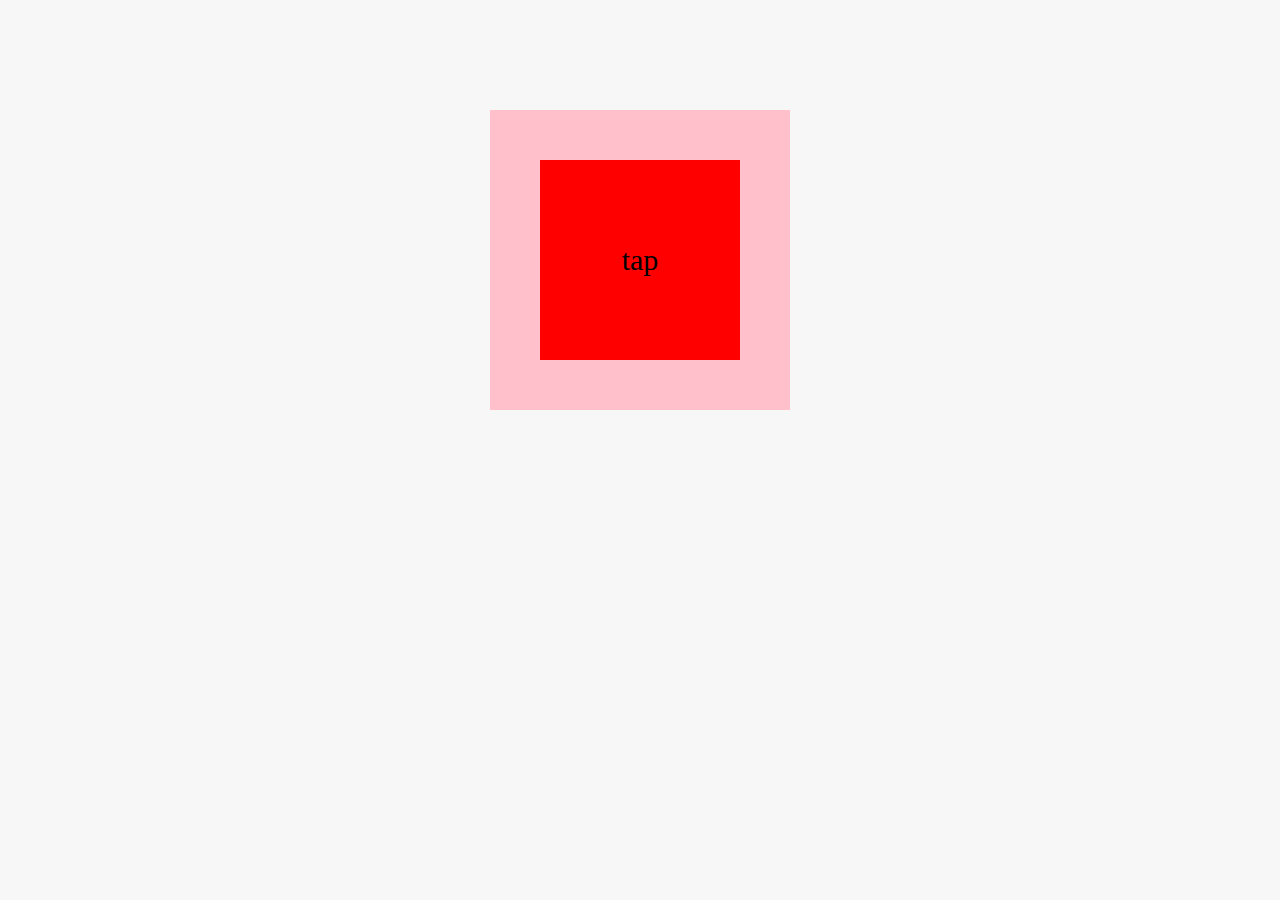
<file: 移动端事件/09-fastclick.html>
﻿<!DOCTYPE html>
<html lang="en">

<head>
	<meta charset="UTF-8">
	<!-- <meta name="viewport" content="width=device-width, initial-scale=1.0"> -->
	<title>点透例子</title>
	<style>
		body {
			padding: 0;
			margin: 0;
			background-color: #F7F7F7;
		}

		.box {
			width: 320px;
			height: 320px;
			margin: 100px auto;
			position: relative;
		}

		.tap {
			width: 200px;
			height: 200px;
			text-align: center;
			line-height: 200px;
			font-size: 30px;
			margin: -100px 0 0 -100px;

			background-color: red;

			position: absolute;
			left: 50%;
			top: 50%;
		}

		.click {
			width: 300px;
			height: 300px;
			text-align: center;
			line-height: 300px;
			font-size: 30px;
			margin: -150px 0 0 -150px;

			background-color: pink;

			position: absolute;
			left: 50%;
			top: 50%;
		}
	</style>

</head>

<body>
	<div class="box">
		<div class="click">click</div>
		<div class="tap">tap</div>
	</div>


	<!-- 引入zepto.js -->
	<script src="./js/zepto.js"></script>
	<script src="./js/fastclick.js"></script>
	<script>

		// 什么叫点透

		// 你可能碰到过在列表页面上创建一个弹出层，弹出层有个关闭的按钮，
		// 你点了这个按钮关闭弹出层后后，这个按钮正下方的内容也会执行点击事件（或打开链接）。
		// 这个被定义为这是一个“点透”现象。
		FastClick.attach(document.body);

		$('.tap').tap(function(){
			$(this).hide();
			console.log('tap事件触发啦');
			
		})

		$('.click').click(function(){
			console.log('click事件触发啦!');
		})


		// 解决方案: 
		// 2.使用fastclick插件
	</script>
</body>

</html>
</file>
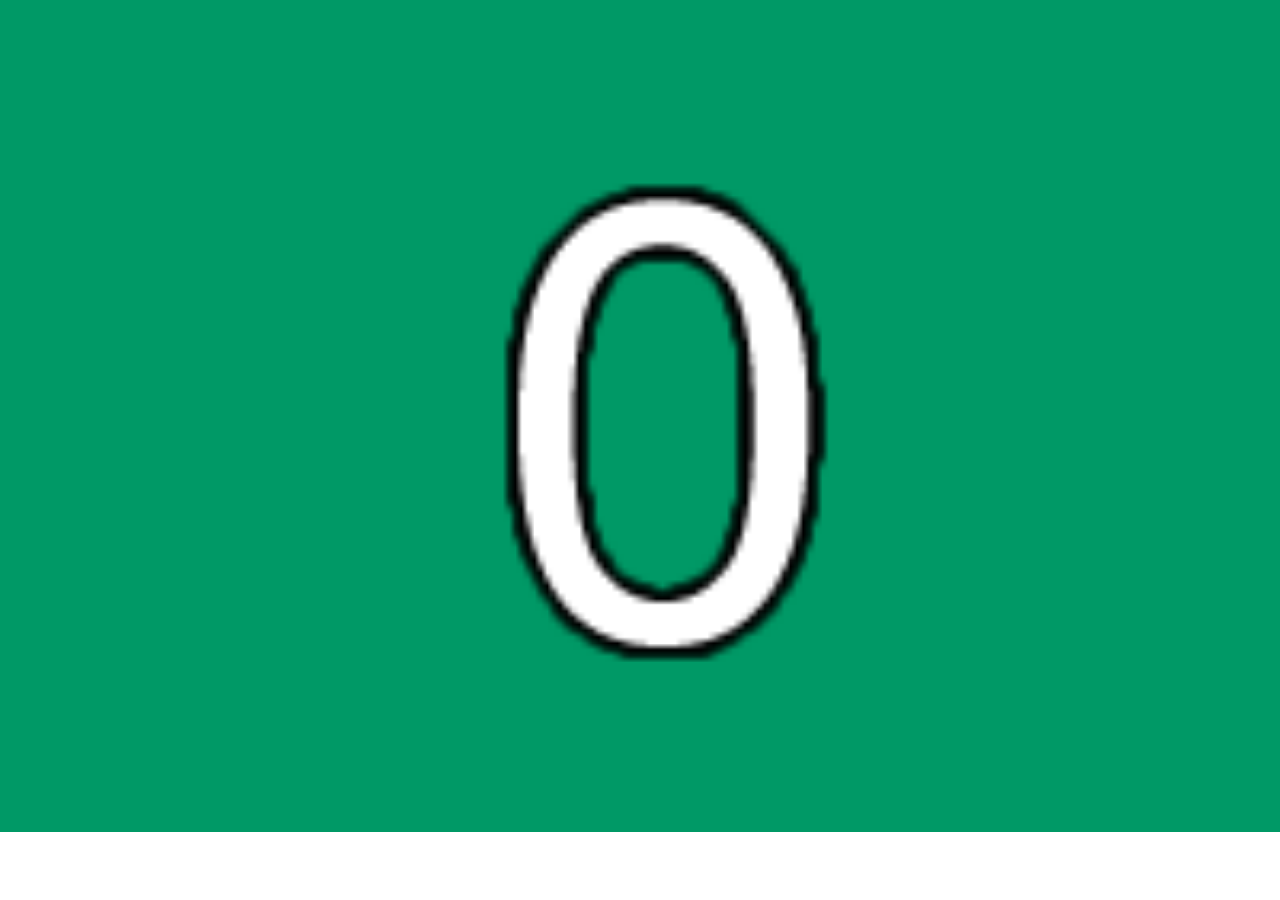
<file: 移动端事件/11-swipe实现触屏轮播图.html>
<!DOCTYPE html>
<html lang="en">

<head>
  <meta charset="UTF-8">
  <meta name="viewport" content="width=device-width, initial-scale=1.0">
  <meta http-equiv="X-UA-Compatible" content="ie=edge">
  <title>Document</title>
  <style>
    html,
    body {
      width: 100%;
      height: 100%;
      margin: 0;
      padding: 0;
    }

    ul {
      margin: 0;
      padding: 0;
      list-style: none;
    }

    .swipe {
      overflow: hidden;
      visibility: hidden;
      position: relative;
    }

    .swipe-wrap {
      overflow: hidden;
      position: relative;
    }

    .swipe-wrap>li {
      float: left;
      width: 100%;
      position: relative;
    }

    a {
      display: block;
      width: 100%;
    }

    img {
      width: 100%;
      height: auto;
      vertical-align: middle;
    }
  </style>
</head>

<body>
  <div id='slider' class='swipe'>
    <ul class='swipe-wrap'>
      <li>
        <a href="javascript:;">
          <img src="./image/0.png" alt="">
        </a>
      </li>
      <li>
        <a href="javascript:;">
          <img src="./image/1.png" alt="">
        </a>
      </li>
      <li>
        <a href="javascript:;">
          <img src="./image/2.png" alt="">
        </a>
      </li>
      <li>
        <a href="javascript:;">
          <img src="./image/3.png" alt="">
        </a>
      </li>
      <li>
        <a href="javascript:;">
          <img src="./image/4.png" alt="">
        </a>
      </li>
      <li>
        <a href="javascript:;">
          <img src="./image/5.png" alt="">
        </a>
      </li>
      <li>
        <a href="javascript:;">
          <img src="./image/6.png" alt="">
        </a>
      </li>
      <li>
        <a href="javascript:;">
          <img src="./image/7.png" alt="">
        </a>
      </li>
    </ul>
  </div>
  <script src="./js/swipe.js"></script>
  <script>
    window.mySwipe = new Swipe(document.getElementById('slider'), {
      speed: 400,
      auto: 3000
    });

    // 原来的swipe 有一个问题: 当你鼠标滑动了轮播图之后 就暂停了
  </script>
</body>

</html>
</file>
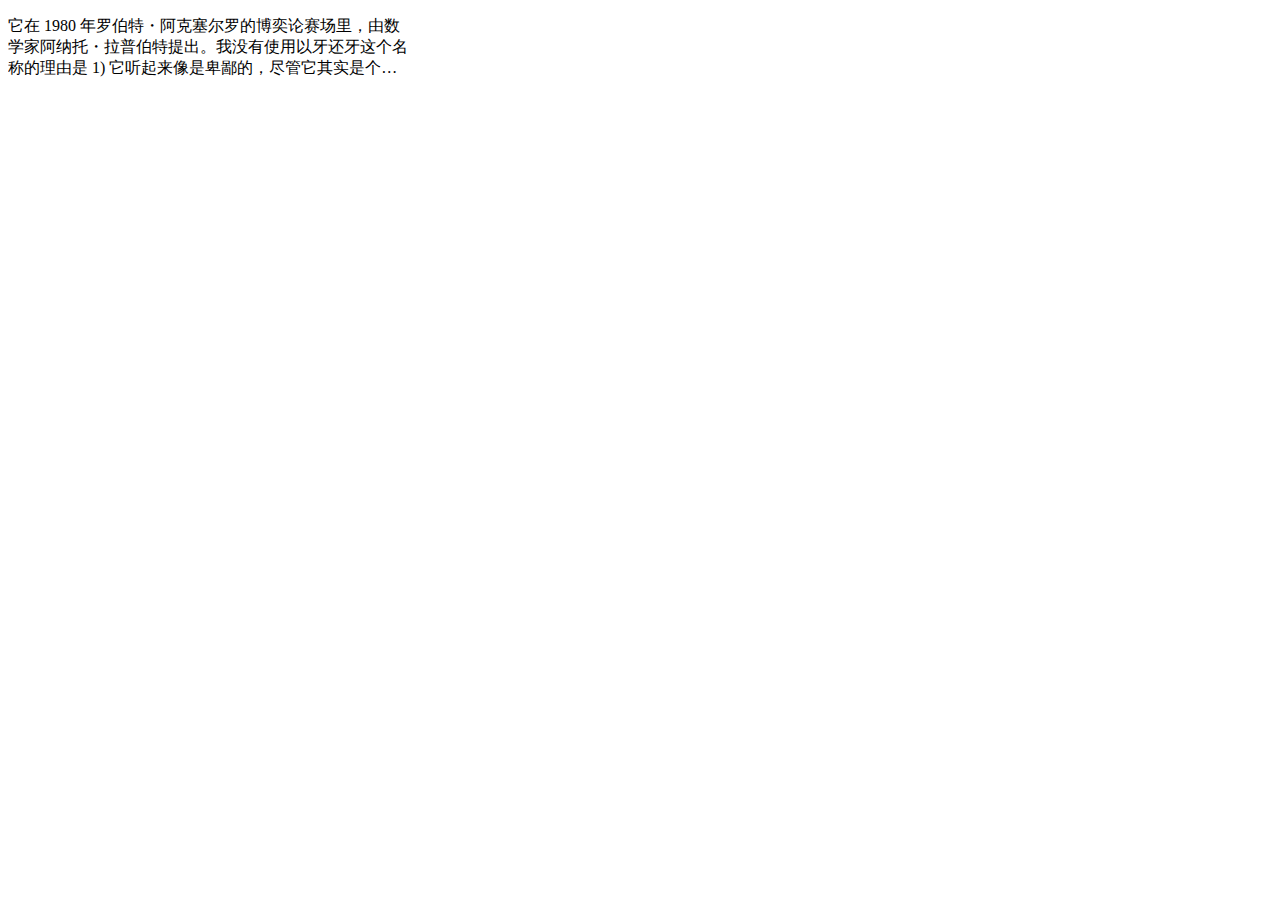
<file: jdMobile/demo/自动出现省略号.html>
<!DOCTYPE html>
<html lang="en">

<head>
  <meta charset="UTF-8">
  <meta name="viewport" content="width=device-width, initial-scale=1.0">
  <meta http-equiv="X-UA-Compatible" content="ie=edge">
  <title>Document</title>
  <style>
    p {
      width: 400px;

      /* 强制在一行显示 并且自动出现省略号 */
      /* 1.强制文字在一行显示 */
      /* white-space: nowrap;
      overflow: hidden;
      text-overflow: ellipsis; */





      
      /* 让文字自动出现省略号 显示两行文字 */
      /* 让p标签变成伸缩容器 */
      display: -webkit-box;
      /*类似于display:flex*/
      -webkit-box-orient: vertical;
      /*类似于flex-direction*/
      -webkit-line-clamp: 3;
      /*让文字显示两行*/
      overflow: hidden;
    }
  </style>
</head>

<body>
  <p>
    它在 1980 年罗伯特・阿克塞尔罗的博奕论赛场里，由数学家阿纳托・拉普伯特提出。我没有使用以牙还牙这个名称的理由是 1) 它听起来像是卑鄙的，尽管它其实是个善良公平的策略，同时 2) 「以牙还牙」相当有名，假如我使用这个名称，玩家也许会将赌注放在这个角色上，因为他们已经听过「以牙还牙」了。
  </p>
</body>

</html>
</file>
<file: jdMobile/css/jdm.css>
html,body {
  width: 100%;
  height: 100%;
  position: relative;
  /* overflow: hidden; */
  background-color: #f7f7f7;
}
.jdm {
  width: 100%;
  position: relative;
  margin: 0 auto;
}

/* 固定搜索 */

header {
  position: fixed;
  top: 0;
  left: 0;
  width: 100%;
  height: 40px;
  background-color: #c91523;
  /* position: relative; */
  z-index: 10;
}

/* logo */
header .jdm-logo {
  position: absolute;
  top: 10px;
  left: 10px;
  width: 56px;
  height: 21px;
  background-image: url("../image/jd-sprites.png");
  background-size: 200px 200px;
  background-position: 0 -109px;
}
/* 搜索框 */
header .search-box {
  width: 100%;
  height:100%;
  padding-left: 75px;
  padding-right: 50px;
  box-sizing: border-box;
  position: relative;
}

header .search-box .icon-search {
  position: absolute;
  top:5px;
  left:80px;
  width: 20px;
  height: 30px;
  background-image: url("../image/jd-sprites.png");
  background-size: 200px 200px;
  background-position: -59px -104px;;
}

header .search-box input {
  width: 100%;
  height: 30px;
  border: 1px solid #fff;
  margin-top: 5px;
  box-sizing: border-box;
  border-radius: 15px;
  font-size: 14px;
  padding-left: 30px;
}

header .jdm-login {
  position: absolute;
  top: 0;
  right: 10px;
  font-size: 16px;
  color: #fff;
  line-height: 40px;

}

/* 主要内容区域 */
main {
  width: 100%;
  padding-bottom: 500px;
}

/* 轮播图 */

.carousel {
  width: 100%;
}

.carousel img {
  width: 100%;
}

/* 导航 */
.nav {
  width: 100%;
  padding-top: 10px;
  background-color: #fff;
}

.nav ul {
  width: 100%;
  overflow: hidden;
}

.nav li {
  float: left;
  width: 25%;
  padding-bottom: 10px;
}

.nav a {
  display: block;
  width: 100%;
  text-align: center;
}

.nav img {
  width: 40px;
  height: 40px;
}

.nav span {
  display: block;
  margin-top: 5px;
}

/* 秒杀 */
.seckill {
  width: 100%;
  height: auto;
  padding:0 8px;
  background-color: #fff;
  margin-top: 5px;
  box-sizing: border-box;
}

.seckill .seckill-top {
  width: 100%;
  line-height: 1;
  padding: 10px 0;
  overflow: hidden;
}

.seckill .seckill-top h2 {
  position: relative;
  float: left;
  margin-left: 22px;
  font-size: 14px;
  color:#c91523;
  font-weight: normal;

}

.seckill .seckill-top h2::before {
  content: '';
  position: absolute;
  top: -8px;
  left: -22px;
  width: 20px;
  height: 26px;
  background-image: url("../image/jd-sprites.png");
  background-size: 200px 200px;
  background-position: -84px -107px;
}

.seckill .seckill-top .seckill-time {
  float: left;
  margin-left: 10px;
}

.seckill .seckill-time span {
  display: block;
  float: left;
  background-color: #000;
  color: #fff;
  font-size: 13px;
  padding-top:1px;
} 

.seckill .seckill-time span:nth-child(3n) {
  background-color: #fff;
  color: #000;
  margin: 0 2px;
}

.seckill .seckill-time span:nth-child(3n+1) {
  padding-left: 2px;
  border-top-left-radius: 3px;
  border-bottom-left-radius: 3px;
}
/*  3n-1的效果和3n+2是一样 */
.seckill .seckill-time span:nth-child(3n+2) {
  padding-right: 2px;
  border-top-right-radius: 3px;
  border-bottom-right-radius: 3px;
}

.seckill .seckill-top .seckill-more {
  position: relative;
  top: 3px;
  float: right;
  margin-right: 10px;
  font-size: 12px;
  line-height: 15px;
}

/* .seckill-more 和after 是同一级还是 不同级
    .seckill-more可以理解成after的父元素,但是实际上并不是

    为什么after是叫伪元素呢? after不在真实的dom树上
    通过之前用js获取元素的方法不能操作
*/

.seckill .seckill-top .seckill-more::after {
  content: '';
  position: absolute;
  top:1px;
  right:-10px;
  width: 7px;
  height: 12px;
  background-image: url("../image/jd-sprites.png");
  background-size: 200px 200px;
  background-position: -186px -51px;
}

.seckill .seckill-bottom  {
  width: 100%;
  margin-top: 10px;
}

.seckill .seckill-bottom  ul {
  width: 100%;
  overflow: hidden;
}

.seckill .seckill-bottom  li {
  float: left;
  width: 33.333333%;
  padding: 0 10px;
  box-sizing: border-box;
}

.seckill .seckill-bottom  a {
  display: block;
  width: 100%;
  position: relative;
}

.seckill .seckill-bottom  img {
  width: 100%;
  vertical-align: middle;
}

.seckill .seckill-bottom  b {
  position: absolute;
  right: 0;
  bottom: 0;
  background-color: orange;
  padding: 4px 5px;
  border-radius: 50%;
  line-height: 1;
  text-align: center;
  color: #fff;
  font-weight: normal;
}

.seckill .seckill-bottom .price {
  width: 100%;
  margin-top: 5px;
}

.seckill .seckill-bottom .price span {
  display: block;
  text-align: center;
  font-size: 14px;
}

.seckill .seckill-bottom .price span.new-price {
  color:#c91523;
}

.seckill .seckill-bottom .price span.old-price {
  font-size: 12px;
  margin: 5px 0;
  margin-bottom: 10px;
  text-decoration: line-through;
}


/* 会场 */
.meeting {
  width: 100%;
  position: relative;
}

.meeting img {
  width: 100%;
  /* 去除图片3像素距离 */
  vertical-align: middle;
}

.meeting ul {
  position: absolute;
  bottom: 8px;
  left: 0;
  width:100%;
  overflow: hidden;
  padding: 0 8px;
  box-sizing: border-box;
}

.meeting li {
  float: left;
  width: 50%;
}

/* 热卖 */
.hotsale {
  width: 100%;
}

.hotsale ul {
  width: 100%;

}

.hotsale li {
  width: 100%;
  overflow: hidden;
}
.hotsale li a {
  float: left;
  display: block;
  width: 50%;
}
.hotsale li img {
  width: 100%;
  vertical-align: middle;
}
.hotsale li:nth-child(1) a {
  width: 33.333333%;
}

/* 广告 */
.advert {
  width: 100%;
  padding: 8px;
  box-sizing: border-box;
}

/* 特色超市 */
.market,.theme {
  width: 100%;
  background-color: #fff;
}

.market h2,.theme h2 {
  width: 100%;
  font-size: 16px;
  color:#c91523;
  font-weight: normal;
  height: 34px;
  line-height: 34px;
  padding-left: 8px;
  box-sizing: border-box;
}

.market ul {
  width: 100%;
  overflow: hidden;
}

.market li {
  float: left;
  width: 50%;
}

.market li:nth-child(4) {
  clear:both;
}

.market li a {
  display: block;
}

/* 主题街 */
.theme ul {
  width: 100%;
}

.theme li {
  width: 100%;
  /* font-size: 0; */
  overflow: hidden;

}
.theme li a {
  float: left;
  width: 25%;
}

.theme li:first-child a{
  float: left;
  /* display: inline-block; */
  /* vertical-align: top; */
  width: 50%;
}
.theme li:first-child a:nth-child(3),.theme li:first-child a:nth-child(4) {
  width: 25%;
}

/* 品牌推荐 */
.brand {
  width: 100%;
  background-color: #fff;
}

.brand ul {
  width: 100%;
  overflow: hidden;
}

.brand li {
  width: 30%;
  float: left;
}

.brand li:first-child {
  width: 40%;
}

/* 猜你喜欢 */
.guess {
  width: 100%;
 
  box-sizing: border-box;
  background-color: #fff;

}

.guess .guess-top {
  height: 34px;
  width:100%;
  padding: 0 8px;
  box-sizing: border-box;
}

.guess .guess-top h2 {
  float: left;
  font-size: 16px;
  font-weight: normal;
  line-height: 34px;
}

.guess .guess-top .guess-login {
  float: right;
  line-height: 34px;
  color:#c91523;
  position: relative;
  margin-right: 10px;
}

.guess .guess-top .guess-login:before {
  content:'';
  position: absolute;
  top: 8px;
  left: -24px;
  width: 18px;
  height: 18px;
  background-image: url("../image/icon-login.png");
  background-size: 18px 18px;
}

.guess .guess-bottom {
  width: 100%;
  overflow: hidden;
}

.guess .guess-bottom .item {
  float: left;
  width: 50%;
  padding:0 8px;
  box-sizing: border-box;
}

.guess .item > a {
  display: block;
  width: 100%;
}

.guess .item p {
  width: 100%;
  overflow: hidden;
  display: -webkit-box;
  -webkit-box-orient: vertical;
  -webkit-line-clamp: 2;
  font-size: 13px;
  line-height: 20px;
  height: 40px;
  margin-top: 8px;
}

.guess .item .price {
  width: 100%;
  border-top: 1px solid #ccc;
  margin-top: 6px;
  padding-top: 8px;
}

.guess .item .price span  {
  color:#c91523;
  font-size: 13px;
  line-height: 22px;
}

.guess .item .see-like {
  float: right;
  color: #ccc;
  border:1px solid #ccc;
  padding: 2px;
  border-radius: 3px;
}

/* 底部工具栏 */
/* .toolbar {
  position: fixed;
  bottom: 0;
  left: 0;
  width: 100%;
  height: 44px;
  background-color: #fff;
}

.toolbar ul {
  width: 100%;
  height: 100%;
}

.toolbar ul li {
  float: left;
  width: 20%;
  height: 100%;
}

.toolbar ul a {
  display: block;
  width: 100%;
  height: 100%;
  text-align: center;
}

.toolbar ul img {
  height: 44px;
  width:auto;
} */


/* 底部工具栏用flex实现 */
.toolbar {
  position: fixed;
  bottom: 0;
  left: 0;
  width: 100%;
  height: 44px;
  background-color: #fff;
  z-index: 10;
}

.toolbar ul {
  /* 伸缩容器 */
  display: flex;
  /* width: 100%; */
  /* height: 100%; */
}

.toolbar ul li {
  /* 伸缩项目 */
  float: left;
  flex: 1;
  /* width: 20%; */
  
  /* height: 100%; */
}

.toolbar ul a {
  display: block;
  width: 100%;
  height: 100%;
  text-align: center;
}

.toolbar ul img {
  height: 44px;
  width:auto;
}
</file>
<file: jdMobile/css/sort.css>
html,body {
  width: 100%;
  height: 100%;
  background-color: #fff;
}
.jd-sort {
  width: 100%;
  height: 100%;
  margin:  0 auto;
}

header {
  position: fixed;
  top: 0;
  left: 0;
  width: 100%;
  height: 45px;
  background-image: url("../image/header-bg.png");
  background-size: 1px 44px;
  background-repeat: repeat-x;
  border-bottom: 1px solid #ccc;
  box-sizing: border-box;
}

header .back-icon {
  position: absolute;
  top:0;
  left:0;
  width: 40px;
  height: 44px;
  padding: 10px 11px;
  background-image: url("../image/jd-sprites.png");
  background-size: 200px 200px;
  background-position: -20px 2px;
  background-origin: content-box;
  background-clip: content-box;
  box-sizing: border-box;
}

header .search-box {
  width: 100%;
  height: 44px;
  padding:0 50px;
  box-sizing: border-box;
}

header .search-box input {
  width: 100%;
  height: 30px;
  border:1px solid #ccc;
  margin-top: 6px;
  border-radius: 5px;
  padding:0 8px;
  box-sizing: border-box;
}


header .menu-icon{
  position: absolute;
  top:0;
  right:0;
  width: 40px;
  height: 44px;
  padding: 10px 11px;
  background-image: url("../image/jd-sprites.png");
  background-size: 200px 200px;
  background-position: -60px 2px;
  background-origin: content-box;
  background-clip: content-box;
  box-sizing: border-box;
}

/* 主要区域 */
main {
  position: fixed;
  width: 100%;
  height: 100%;
  padding-top:45px;
  box-sizing: border-box;
  display: flex;
}

main aside {
  width: 90px;
  height: 100%;
}

main aside ul {
  width: 100%;
  height: 100%;
}

main aside li {
  width: 100%;
  height: 50px;
  border-right: 1px solid #ccc;
  border-bottom: 1px solid #ccc;
  box-sizing: border-box;
  text-align: center;
  line-height: 50px;
  font-size: 13px;
  background-color: #f7f7f7;
}

main aside li.active {
  border-right: none;
  background-color: #fff;
  color:#c91523;
  
}

main article {
  flex: 1;
  height: 100%;
  width: 100%;
  padding: 20px 10px;
  box-sizing: border-box;
  overflow-y: scroll;
}

/* main article .hot-tuijian {

} */

main article .hot-tuijian h2,.hot-sale h2 {
  font-size: 13px;
  color: #666;
}

main article .hot-tuijian ul {
  margin-top: 15px;
  width: 100%;
  border-top: 1px solid #ccc;
  border-left: 1px solid #ccc;
  overflow: hidden;
}

.hot-tuijian ul li {
  float: left;
  width: 33.333333%;
  height: 50px;
  border-right: 1px solid #ccc;
  border-bottom: 1px solid #ccc;
  box-sizing: border-box;
  text-align: center;
  line-height: 50px;
  font-size: 13px;
}


/* 热门导购 */
.hot-sale {
  margin: 15px 0;
}

.hot-sale ul {
  width: 100%;
}

.hot-sale ul li {
  float: left;
  width: 33.33333%;
  padding: 0 5px;
  box-sizing: border-box;
}

.hot-sale ul a {
  display: block;
  width: 100%;
  text-align: center;
}

.hot-sale ul  span {
  display: block;
  margin: 8px 0;
}
</file>
